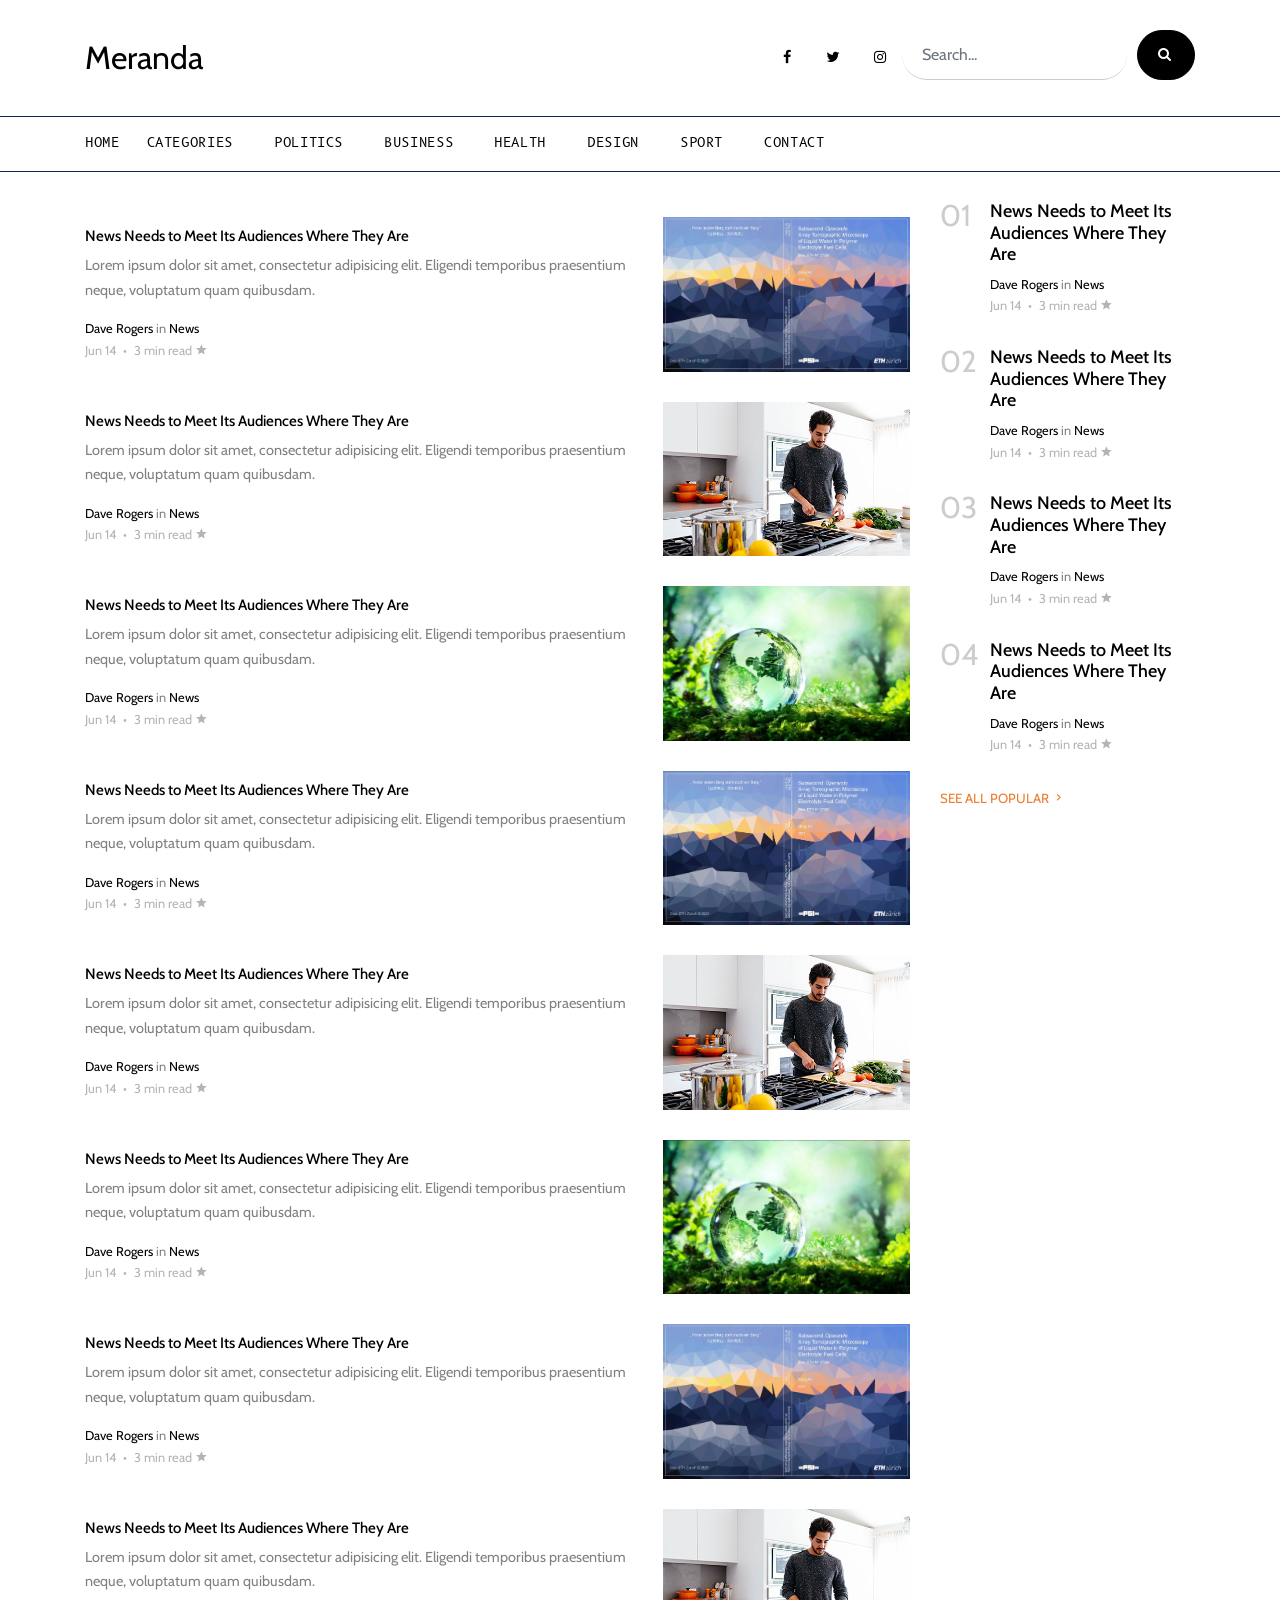
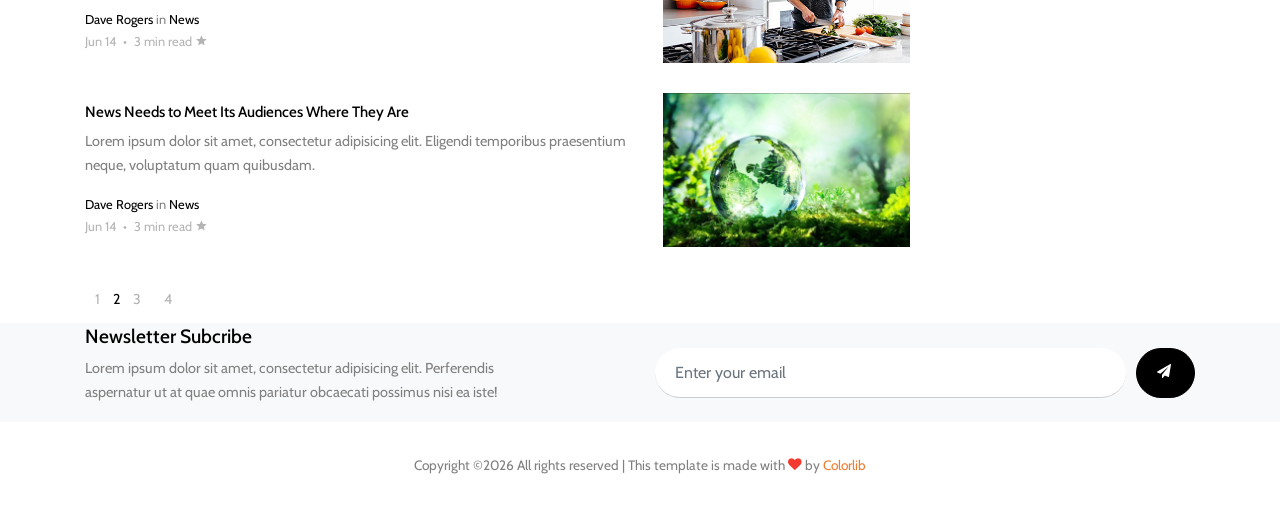
<file: categories.html>
<!DOCTYPE html>
<html lang="en">

<head>
  <title>Meranda &mdash; Website Template by Colorlib</title>
  <meta charset="utf-8">
  <meta name="viewport" content="width=device-width, initial-scale=1, shrink-to-fit=no">


  <link href="https://fonts.googleapis.com/css?family=B612+Mono|Cabin:400,700&display=swap" rel="stylesheet">

  <link rel="stylesheet" href="fonts/icomoon/style.css">

  <link rel="stylesheet" href="css/bootstrap.min.css">
  <link rel="stylesheet" href="css/jquery-ui.css">
  <link rel="stylesheet" href="css/owl.carousel.min.css">
  <link rel="stylesheet" href="css/owl.theme.default.min.css">
  <link rel="stylesheet" href="css/owl.theme.default.min.css">

  <link rel="stylesheet" href="css/jquery.fancybox.min.css">

  <link rel="stylesheet" href="css/bootstrap-datepicker.css">

  <link rel="stylesheet" href="fonts/flaticon/font/flaticon.css">

  <link rel="stylesheet" href="css/aos.css">
  <link href="css/jquery.mb.YTPlayer.min.css" media="all" rel="stylesheet" type="text/css">

  <link rel="stylesheet" href="css/style.css">



</head>

<body data-spy="scroll" data-target=".site-navbar-target" data-offset="300">

  <div class="site-wrap">

    <div class="site-mobile-menu site-navbar-target">
      <div class="site-mobile-menu-header">
        <div class="site-mobile-menu-close mt-3">
          <span class="icon-close2 js-menu-toggle"></span>
        </div>
      </div>
      <div class="site-mobile-menu-body"></div>
    </div>


    
    <div class="header-top">
      <div class="container">
        <div class="row align-items-center">
          <div class="col-12 col-lg-6 d-flex">
            <a href="index.html" class="site-logo">
              Meranda
            </a>

            <a href="#" class="ml-auto d-inline-block d-lg-none site-menu-toggle js-menu-toggle text-black"><span
                class="icon-menu h3"></span></a>

          </div>
          <div class="col-12 col-lg-6 ml-auto d-flex">
            <div class="ml-md-auto top-social d-none d-lg-inline-block">
              <a href="#" class="d-inline-block p-3"><span class="icon-facebook"></span></a>
                <a href="#" class="d-inline-block p-3"><span class="icon-twitter"></span></a>
                <a href="#" class="d-inline-block p-3"><span class="icon-instagram"></span></a>
            </div>
            <form action="#" class="search-form d-inline-block">

              <div class="d-flex">
                <input type="email" class="form-control" placeholder="Search...">
                <button type="submit" class="btn btn-secondary" ><span class="icon-search"></span></button>
              </div>
            </form>

            
          </div>
          <div class="col-6 d-block d-lg-none text-right">
            
          </div>
        </div>
      </div>
      


      
      <div class="site-navbar py-2 js-sticky-header site-navbar-target d-none pl-0 d-lg-block" role="banner">

      <div class="container">
        <div class="d-flex align-items-center">
          
          <div class="mr-auto">
            <nav class="site-navigation position-relative text-right" role="navigation">
              <ul class="site-menu main-menu js-clone-nav mr-auto d-none pl-0 d-lg-block">
                <li class="active">
                  <a href="index.html" class="nav-link text-left">Home</a>
                </li>
                <li>
                  <a href="categories.html" class="nav-link text-left">Categories</a>
                </li>
                <li>
                  <a href="categories.html" class="nav-link text-left">Politics</a>
                </li>
                <li>
                  <a href="categories.html" class="nav-link text-left">Business</a>
                </li>
                <li>
                    <a href="categories.html" class="nav-link text-left">Health</a>
                </li>
                <li><a href="categories.html" class="nav-link text-left">Design</a></li>
                <li>
                  <a href="categories.html" class="nav-link text-left">Sport</a>
                </li>
                <li><a href="contact.html" class="nav-link text-left">Contact</a></li>

              </ul>                                                                                                                                                                                                                                                                                         
            </nav>

          </div>
         
        </div>
      </div>

    </div>
    
    </div>

    

    <div class="site-section">
      <div class="container">
        <div class="row">
          <div class="col-lg-9">
            <div class="section-title">
              <span class="caption d-block small">Categories</span>
              <h2>Politics</h2>
            </div>
            <div class="post-entry-2 d-flex">
              <div class="thumbnail order-md-2" style="background-image: url('images/img_h_4.jpg')"></div>
              <div class="contents order-md-1 pl-0">
                <h2><a href="blog-single.html">News Needs to Meet Its Audiences Where They Are</a></h2>
                <p class="mb-3">Lorem ipsum dolor sit amet, consectetur adipisicing elit. Eligendi temporibus praesentium neque, voluptatum quam quibusdam.</p>
                <div class="post-meta">
                  <span class="d-block"><a href="#">Dave Rogers</a> in <a href="#">News</a></span>
                  <span class="date-read">Jun 14 <span class="mx-1">&bullet;</span> 3 min read <span class="icon-star2"></span></span>
                </div>
              </div>
            </div>

            <div class="post-entry-2 d-flex">
              <div class="thumbnail order-md-2" style="background-image: url('images/img_h_3.jpg')"></div>
              <div class="contents order-md-1 pl-0">
                <h2><a href="blog-single.html">News Needs to Meet Its Audiences Where They Are</a></h2>
                <p class="mb-3">Lorem ipsum dolor sit amet, consectetur adipisicing elit. Eligendi temporibus praesentium neque, voluptatum quam quibusdam.</p>
                <div class="post-meta">
                  <span class="d-block"><a href="#">Dave Rogers</a> in <a href="#">News</a></span>
                  <span class="date-read">Jun 14 <span class="mx-1">&bullet;</span> 3 min read <span class="icon-star2"></span></span>
                </div>
              </div>
            </div>

            <div class="post-entry-2 d-flex">
              <div class="thumbnail order-md-2" style="background-image: url('images/img_h_1.jpg')"></div>
              <div class="contents order-md-1 pl-0">
                
                <h2><a href="blog-single.html">News Needs to Meet Its Audiences Where They Are</a></h2>
                <p class="mb-3">Lorem ipsum dolor sit amet, consectetur adipisicing elit. Eligendi temporibus praesentium neque, voluptatum quam quibusdam.</p>
                <div class="post-meta">
                  <span class="d-block"><a href="#">Dave Rogers</a> in <a href="#">News</a></span>
                  <span class="date-read">Jun 14 <span class="mx-1">&bullet;</span> 3 min read <span class="icon-star2"></span></span>
                </div>
              </div>
            </div>

            <div class="post-entry-2 d-flex">
              <div class="thumbnail order-md-2" style="background-image: url('images/img_h_4.jpg')"></div>
              <div class="contents order-md-1 pl-0">
                <h2><a href="blog-single.html">News Needs to Meet Its Audiences Where They Are</a></h2>
                <p class="mb-3">Lorem ipsum dolor sit amet, consectetur adipisicing elit. Eligendi temporibus praesentium neque, voluptatum quam quibusdam.</p>
                <div class="post-meta">
                  <span class="d-block"><a href="#">Dave Rogers</a> in <a href="#">News</a></span>
                  <span class="date-read">Jun 14 <span class="mx-1">&bullet;</span> 3 min read <span class="icon-star2"></span></span>
                </div>
              </div>
            </div>

            <div class="post-entry-2 d-flex">
              <div class="thumbnail order-md-2" style="background-image: url('images/img_h_3.jpg')"></div>
              <div class="contents order-md-1 pl-0">
                <h2><a href="blog-single.html">News Needs to Meet Its Audiences Where They Are</a></h2>
                <p class="mb-3">Lorem ipsum dolor sit amet, consectetur adipisicing elit. Eligendi temporibus praesentium neque, voluptatum quam quibusdam.</p>
                <div class="post-meta">
                  <span class="d-block"><a href="#">Dave Rogers</a> in <a href="#">News</a></span>
                  <span class="date-read">Jun 14 <span class="mx-1">&bullet;</span> 3 min read <span class="icon-star2"></span></span>
                </div>
              </div>
            </div>

            <div class="post-entry-2 d-flex">
              <div class="thumbnail order-md-2" style="background-image: url('images/img_h_1.jpg')"></div>
              <div class="contents order-md-1 pl-0">
                
                <h2><a href="blog-single.html">News Needs to Meet Its Audiences Where They Are</a></h2>
                <p class="mb-3">Lorem ipsum dolor sit amet, consectetur adipisicing elit. Eligendi temporibus praesentium neque, voluptatum quam quibusdam.</p>
                <div class="post-meta">
                  <span class="d-block"><a href="#">Dave Rogers</a> in <a href="#">News</a></span>
                  <span class="date-read">Jun 14 <span class="mx-1">&bullet;</span> 3 min read <span class="icon-star2"></span></span>
                </div>
              </div>
            </div>

            <div class="post-entry-2 d-flex">
              <div class="thumbnail order-md-2" style="background-image: url('images/img_h_4.jpg')"></div>
              <div class="contents order-md-1 pl-0">
                <h2><a href="blog-single.html">News Needs to Meet Its Audiences Where They Are</a></h2>
                <p class="mb-3">Lorem ipsum dolor sit amet, consectetur adipisicing elit. Eligendi temporibus praesentium neque, voluptatum quam quibusdam.</p>
                <div class="post-meta">
                  <span class="d-block"><a href="#">Dave Rogers</a> in <a href="#">News</a></span>
                  <span class="date-read">Jun 14 <span class="mx-1">&bullet;</span> 3 min read <span class="icon-star2"></span></span>
                </div>
              </div>
            </div>

            <div class="post-entry-2 d-flex">
              <div class="thumbnail order-md-2" style="background-image: url('images/img_h_3.jpg')"></div>
              <div class="contents order-md-1 pl-0">
                <h2><a href="blog-single.html">News Needs to Meet Its Audiences Where They Are</a></h2>
                <p class="mb-3">Lorem ipsum dolor sit amet, consectetur adipisicing elit. Eligendi temporibus praesentium neque, voluptatum quam quibusdam.</p>
                <div class="post-meta">
                  <span class="d-block"><a href="#">Dave Rogers</a> in <a href="#">News</a></span>
                  <span class="date-read">Jun 14 <span class="mx-1">&bullet;</span> 3 min read <span class="icon-star2"></span></span>
                </div>
              </div>
            </div>

            <div class="post-entry-2 d-flex">
              <div class="thumbnail order-md-2" style="background-image: url('images/img_h_1.jpg')"></div>
              <div class="contents order-md-1 pl-0">
                
                <h2><a href="blog-single.html">News Needs to Meet Its Audiences Where They Are</a></h2>
                <p class="mb-3">Lorem ipsum dolor sit amet, consectetur adipisicing elit. Eligendi temporibus praesentium neque, voluptatum quam quibusdam.</p>
                <div class="post-meta">
                  <span class="d-block"><a href="#">Dave Rogers</a> in <a href="#">News</a></span>
                  <span class="date-read">Jun 14 <span class="mx-1">&bullet;</span> 3 min read <span class="icon-star2"></span></span>
                </div>
              </div>
            </div>
          </div>
          <div class="col-lg-3">
            <div class="section-title">
              <h2>Popular Posts</h2>
            </div>

            <div class="trend-entry d-flex">
              <div class="number align-self-start">01</div>
              <div class="trend-contents">
                <h2><a href="blog-single.html">News Needs to Meet Its Audiences Where They Are</a></h2>
                <div class="post-meta">
                  <span class="d-block"><a href="#">Dave Rogers</a> in <a href="#">News</a></span>
                  <span class="date-read">Jun 14 <span class="mx-1">&bullet;</span> 3 min read <span class="icon-star2"></span></span>
                </div>
              </div>
            </div>

            <div class="trend-entry d-flex">
              <div class="number align-self-start">02</div>
              <div class="trend-contents">
                <h2><a href="blog-single.html">News Needs to Meet Its Audiences Where They Are</a></h2>
                <div class="post-meta">
                  <span class="d-block"><a href="#">Dave Rogers</a> in <a href="#">News</a></span>
                  <span class="date-read">Jun 14 <span class="mx-1">&bullet;</span> 3 min read <span class="icon-star2"></span></span>
                </div>
              </div>
            </div>

            <div class="trend-entry d-flex">
              <div class="number align-self-start">03</div>
              <div class="trend-contents">
                <h2><a href="blog-single.html">News Needs to Meet Its Audiences Where They Are</a></h2>
                <div class="post-meta">
                  <span class="d-block"><a href="#">Dave Rogers</a> in <a href="#">News</a></span>
                  <span class="date-read">Jun 14 <span class="mx-1">&bullet;</span> 3 min read <span class="icon-star2"></span></span>
                </div>
              </div>
            </div>

            <div class="trend-entry d-flex pl-0">
              <div class="number align-self-start">04</div>
              <div class="trend-contents">
                <h2><a href="blog-single.html">News Needs to Meet Its Audiences Where They Are</a></h2>
                <div class="post-meta">
                  <span class="d-block"><a href="#">Dave Rogers</a> in <a href="#">News</a></span>
                  <span class="date-read">Jun 14 <span class="mx-1">&bullet;</span> 3 min read <span class="icon-star2"></span></span>
                </div>
              </div>
            </div>
            
            <p>
              <a href="#" class="more">See All Popular <span class="icon-keyboard_arrow_right"></span></a>
            </p>
          </div>
        </div>

        <div class="row">
          <div class="col-lg-6">
            <ul class="custom-pagination list-unstyled">
              <li><a href="#">1</a></li>
              <li class="active">2</li>
              <li><a href="#">3</a></li>
              <li><a href="#">4</a></li>
            </ul>
          </div>
        </div>
      </div>
    </div>

    <div class="site-section subscribe bg-light">
      <div class="container">
        <form action="#" class="row align-items-center">
          <div class="col-md-5 mr-auto">
            <h2>Newsletter Subcribe</h2>
            <p>Lorem ipsum dolor sit amet, consectetur adipisicing elit. Perferendis aspernatur ut at quae omnis pariatur obcaecati possimus nisi ea iste!</p>
          </div>
          <div class="col-md-6 ml-auto">
            <div class="d-flex">
              <input type="email" class="form-control" placeholder="Enter your email">
              <button type="submit" class="btn btn-secondary" ><span class="icon-paper-plane"></span></button>
            </div>
          </div>
        </form>
      </div>
    </div>


    
    <div class="footer">
      <div class="container">
        

        <div class="row">
          <div class="col-12">
            <div class="copyright">
                <p>
                    <!-- Link back to Colorlib can't be removed. Template is licensed under CC BY 3.0. -->
                    Copyright &copy;<script>document.write(new Date().getFullYear());</script> All rights reserved | This template is made with <i class="icon-heart text-danger" aria-hidden="true"></i> by <a href="https://colorlib.com" target="_blank" >Colorlib</a>
                    <!-- Link back to Colorlib can't be removed. Template is licensed under CC BY 3.0. -->
                    </p>
            </div>
          </div>
        </div>
      </div>
    </div>
    

  </div>
  <!-- .site-wrap -->


  <!-- loader -->
  <div id="loader" class="show fullscreen"><svg class="circular" width="48px" height="48px"><circle class="path-bg" cx="24" cy="24" r="22" fill="none" stroke-width="4" stroke="#eeeeee"/><circle class="path" cx="24" cy="24" r="22" fill="none" stroke-width="4" stroke-miterlimit="10" stroke="#ff5e15"/></svg></div>

  <script src="js/jquery-3.3.1.min.js"></script>
  <script src="js/jquery-migrate-3.0.1.min.js"></script>
  <script src="js/jquery-ui.js"></script>
  <script src="js/popper.min.js"></script>
  <script src="js/bootstrap.min.js"></script>
  <script src="js/owl.carousel.min.js"></script>
  <script src="js/jquery.stellar.min.js"></script>
  <script src="js/jquery.countdown.min.js"></script>
  <script src="js/bootstrap-datepicker.min.js"></script>
  <script src="js/jquery.easing.1.3.js"></script>
  <script src="js/aos.js"></script>
  <script src="js/jquery.fancybox.min.js"></script>
  <script src="js/jquery.sticky.js"></script>
  <script src="js/jquery.mb.YTPlayer.min.js"></script>




  <script src="js/main.js"></script>

</body>

</html>
</file>
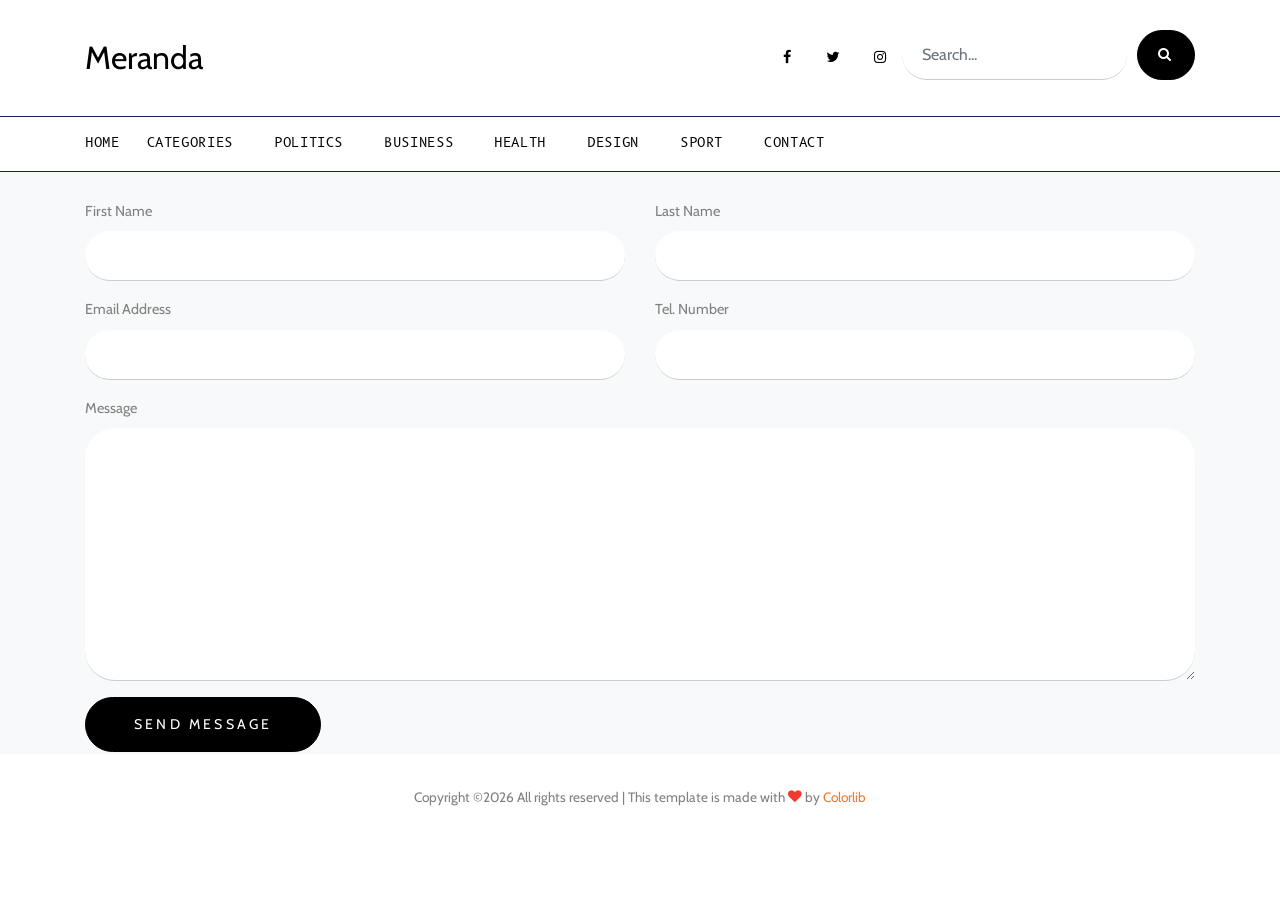
<file: contact.html>
<!DOCTYPE html>
<html lang="en">

<head>
  <title>Meranda &mdash; Website Template by Colorlib</title>
  <meta charset="utf-8">
  <meta name="viewport" content="width=device-width, initial-scale=1, shrink-to-fit=no">


  <link href="https://fonts.googleapis.com/css?family=B612+Mono|Cabin:400,700&display=swap" rel="stylesheet">

  <link rel="stylesheet" href="fonts/icomoon/style.css">

  <link rel="stylesheet" href="css/bootstrap.min.css">
  <link rel="stylesheet" href="css/jquery-ui.css">
  <link rel="stylesheet" href="css/owl.carousel.min.css">
  <link rel="stylesheet" href="css/owl.theme.default.min.css">
  <link rel="stylesheet" href="css/owl.theme.default.min.css">

  <link rel="stylesheet" href="css/jquery.fancybox.min.css">

  <link rel="stylesheet" href="css/bootstrap-datepicker.css">

  <link rel="stylesheet" href="fonts/flaticon/font/flaticon.css">

  <link rel="stylesheet" href="css/aos.css">
  <link href="css/jquery.mb.YTPlayer.min.css" media="all" rel="stylesheet" type="text/css">

  <link rel="stylesheet" href="css/style.css">



</head>

<body data-spy="scroll" data-target=".site-navbar-target" data-offset="300">

  <div class="site-wrap">

    <div class="site-mobile-menu site-navbar-target">
      <div class="site-mobile-menu-header">
        <div class="site-mobile-menu-close mt-3">
          <span class="icon-close2 js-menu-toggle"></span>
        </div>
      </div>
      <div class="site-mobile-menu-body"></div>
    </div>


    
    <div class="header-top">
      <div class="container">
        <div class="row align-items-center">
          <div class="col-12 col-lg-6 d-flex">
            <a href="index.html" class="site-logo">
              Meranda
            </a>

            <a href="#" class="ml-auto d-inline-block d-lg-none site-menu-toggle js-menu-toggle text-black"><span
                class="icon-menu h3"></span></a>

          </div>
          <div class="col-12 col-lg-6 ml-auto d-flex">
            <div class="ml-md-auto top-social d-none d-lg-inline-block">
              <a href="#" class="d-inline-block p-3"><span class="icon-facebook"></span></a>
                <a href="#" class="d-inline-block p-3"><span class="icon-twitter"></span></a>
                <a href="#" class="d-inline-block p-3"><span class="icon-instagram"></span></a>
            </div>
            <form action="#" class="search-form d-inline-block">

              <div class="d-flex">
                <input type="email" class="form-control" placeholder="Search...">
                <button type="submit" class="btn btn-secondary" ><span class="icon-search"></span></button>
              </div>
            </form>

            
          </div>
          <div class="col-6 d-block d-lg-none text-right">
            
          </div>
        </div>
      </div>
      


      
      <div class="site-navbar py-2 js-sticky-header site-navbar-target d-none pl-0 d-lg-block" role="banner">

      <div class="container">
        <div class="d-flex align-items-center">
          
          <div class="mr-auto">
            <nav class="site-navigation position-relative text-right" role="navigation">
              <ul class="site-menu main-menu js-clone-nav mr-auto d-none pl-0 d-lg-block">
                <li class="active">
                  <a href="index.html" class="nav-link text-left">Home</a>
                </li>
                <li>
                  <a href="categories.html" class="nav-link text-left">Categories</a>
                </li>
                <li>
                  <a href="categories.html" class="nav-link text-left">Politics</a>
                </li>
                <li>
                  <a href="categories.html" class="nav-link text-left">Business</a>
                </li>
                <li>
                    <a href="categories.html" class="nav-link text-left">Health</a>
                </li>
                <li><a href="categories.html" class="nav-link text-left">Design</a></li>
                <li>
                  <a href="categories.html" class="nav-link text-left">Sport</a>
                </li>
                <li><a href="contact.html" class="nav-link text-left">Contact</a></li>

              </ul>                                                                                                                                                                                                                                                                                         
            </nav>

          </div>
         
        </div>
      </div>

    </div>
    
    </div>

    

    <div class="site-section bg-light">
      <div class="container">
        <div class="row">

          <div class="col-lg-12">
            <div class="section-title mb-5">
              <h2>Contact Us</h2>
            </div>
            <form method="post">
              
                  <div class="row">
                      <div class="col-md-6 form-group">
                          <label for="fname">First Name</label>
                          <input type="text" id="fname" class="form-control form-control-lg">
                      </div>
                      <div class="col-md-6 form-group">
                          <label for="lname">Last Name</label>
                          <input type="text" id="lname" class="form-control form-control-lg">
                      </div>
                  </div>
                  <div class="row">
                      <div class="col-md-6 form-group">
                          <label for="eaddress">Email Address</label>
                          <input type="text" id="eaddress" class="form-control form-control-lg">
                      </div>
                      <div class="col-md-6 form-group">
                          <label for="tel">Tel. Number</label>
                          <input type="text" id="tel" class="form-control form-control-lg">
                      </div>
                  </div>
                  <div class="row">
                      <div class="col-md-12 form-group">
                          <label for="message">Message</label>
                          <textarea name="" id="message" cols="30" rows="10" class="form-control"></textarea>
                      </div>
                  </div>

                  <div class="row">
                      <div class="col-12">
                          <input type="submit" value="Send Message" class="btn btn-primary py-3 px-5">
                      </div>
                  </div>
              
            </form>
          </div>
          
        </div>

        
      </div>
    </div>

    
    
    <div class="footer">
      <div class="container">
        

        <div class="row">
          <div class="col-12">
            <div class="copyright">
                <p>
                    <!-- Link back to Colorlib can't be removed. Template is licensed under CC BY 3.0. -->
                    Copyright &copy;<script>document.write(new Date().getFullYear());</script> All rights reserved | This template is made with <i class="icon-heart text-danger" aria-hidden="true"></i> by <a href="https://colorlib.com" target="_blank" >Colorlib</a>
                    <!-- Link back to Colorlib can't be removed. Template is licensed under CC BY 3.0. -->
                    </p>
            </div>
          </div>
        </div>
      </div>
    </div>
    

  </div>
  <!-- .site-wrap -->


  <!-- loader -->
  <div id="loader" class="show fullscreen"><svg class="circular" width="48px" height="48px"><circle class="path-bg" cx="24" cy="24" r="22" fill="none" stroke-width="4" stroke="#eeeeee"/><circle class="path" cx="24" cy="24" r="22" fill="none" stroke-width="4" stroke-miterlimit="10" stroke="#ff5e15"/></svg></div>

  <script src="js/jquery-3.3.1.min.js"></script>
  <script src="js/jquery-migrate-3.0.1.min.js"></script>
  <script src="js/jquery-ui.js"></script>
  <script src="js/popper.min.js"></script>
  <script src="js/bootstrap.min.js"></script>
  <script src="js/owl.carousel.min.js"></script>
  <script src="js/jquery.stellar.min.js"></script>
  <script src="js/jquery.countdown.min.js"></script>
  <script src="js/bootstrap-datepicker.min.js"></script>
  <script src="js/jquery.easing.1.3.js"></script>
  <script src="js/aos.js"></script>
  <script src="js/jquery.fancybox.min.js"></script>
  <script src="js/jquery.sticky.js"></script>
  <script src="js/jquery.mb.YTPlayer.min.js"></script>




  <script src="js/main.js"></script>

</body>

</html>
</file>
<file: fonts/icomoon/style.css>
@font-face {
  font-family: 'icomoon';
  src:  url('fonts/icomoon.eot?10si43');
  src:  url('fonts/icomoon.eot?10si43#iefix') format('embedded-opentype'),
    url('fonts/icomoon.ttf?10si43') format('truetype'),
    url('fonts/icomoon.woff?10si43') format('woff'),
    url('fonts/icomoon.svg?10si43#icomoon') format('svg');
  font-weight: normal;
  font-style: normal;
}

[class^="icon-"], [class*=" icon-"] {
  /* use !important to prevent issues with browser extensions that change fonts */
  font-family: 'icomoon' !important;
  speak: none;
  font-style: normal;
  font-weight: normal;
  font-variant: normal;
  text-transform: none;
  line-height: 1;

  /* Better Font Rendering =========== */
  -webkit-font-smoothing: antialiased;
  -moz-osx-font-smoothing: grayscale;
}

.icon-asterisk:before {
  content: "\f069";
}
.icon-plus:before {
  content: "\f067";
}
.icon-question:before {
  content: "\f128";
}
.icon-minus:before {
  content: "\f068";
}
.icon-glass:before {
  content: "\f000";
}
.icon-music:before {
  content: "\f001";
}
.icon-search:before {
  content: "\f002";
}
.icon-envelope-o:before {
  content: "\f003";
}
.icon-heart:before {
  content: "\f004";
}
.icon-star:before {
  content: "\f005";
}
.icon-star-o:before {
  content: "\f006";
}
.icon-user:before {
  content: "\f007";
}
.icon-film:before {
  content: "\f008";
}
.icon-th-large:before {
  content: "\f009";
}
.icon-th:before {
  content: "\f00a";
}
.icon-th-list:before {
  content: "\f00b";
}
.icon-check:before {
  content: "\f00c";
}
.icon-close:before {
  content: "\f00d";
}
.icon-remove:before {
  content: "\f00d";
}
.icon-times:before {
  content: "\f00d";
}
.icon-search-plus:before {
  content: "\f00e";
}
.icon-search-minus:before {
  content: "\f010";
}
.icon-power-off:before {
  content: "\f011";
}
.icon-signal:before {
  content: "\f012";
}
.icon-cog:before {
  content: "\f013";
}
.icon-gear:before {
  content: "\f013";
}
.icon-trash-o:before {
  content: "\f014";
}
.icon-home:before {
  content: "\f015";
}
.icon-file-o:before {
  content: "\f016";
}
.icon-clock-o:before {
  content: "\f017";
}
.icon-road:before {
  content: "\f018";
}
.icon-download:before {
  content: "\f019";
}
.icon-arrow-circle-o-down:before {
  content: "\f01a";
}
.icon-arrow-circle-o-up:before {
  content: "\f01b";
}
.icon-inbox:before {
  content: "\f01c";
}
.icon-play-circle-o:before {
  content: "\f01d";
}
.icon-repeat:before {
  content: "\f01e";
}
.icon-rotate-right:before {
  content: "\f01e";
}
.icon-refresh:before {
  content: "\f021";
}
.icon-list-alt:before {
  content: "\f022";
}
.icon-lock:before {
  content: "\f023";
}
.icon-flag:before {
  content: "\f024";
}
.icon-headphones:before {
  content: "\f025";
}
.icon-volume-off:before {
  content: "\f026";
}
.icon-volume-down:before {
  content: "\f027";
}
.icon-volume-up:before {
  content: "\f028";
}
.icon-qrcode:before {
  content: "\f029";
}
.icon-barcode:before {
  content: "\f02a";
}
.icon-tag:before {
  content: "\f02b";
}
.icon-tags:before {
  content: "\f02c";
}
.icon-book:before {
  content: "\f02d";
}
.icon-bookmark:before {
  content: "\f02e";
}
.icon-print:before {
  content: "\f02f";
}
.icon-camera:before {
  content: "\f030";
}
.icon-font:before {
  content: "\f031";
}
.icon-bold:before {
  content: "\f032";
}
.icon-italic:before {
  content: "\f033";
}
.icon-text-height:before {
  content: "\f034";
}
.icon-text-width:before {
  content: "\f035";
}
.icon-align-left:before {
  content: "\f036";
}
.icon-align-center:before {
  content: "\f037";
}
.icon-align-right:before {
  content: "\f038";
}
.icon-align-justify:before {
  content: "\f039";
}
.icon-list:before {
  content: "\f03a";
}
.icon-dedent:before {
  content: "\f03b";
}
.icon-outdent:before {
  content: "\f03b";
}
.icon-indent:before {
  content: "\f03c";
}
.icon-video-camera:before {
  content: "\f03d";
}
.icon-image:before {
  content: "\f03e";
}
.icon-photo:before {
  content: "\f03e";
}
.icon-picture-o:before {
  content: "\f03e";
}
.icon-pencil:before {
  content: "\f040";
}
.icon-map-marker:before {
  content: "\f041";
}
.icon-adjust:before {
  content: "\f042";
}
.icon-tint:before {
  content: "\f043";
}
.icon-edit:before {
  content: "\f044";
}
.icon-pencil-square-o:before {
  content: "\f044";
}
.icon-share-square-o:before {
  content: "\f045";
}
.icon-check-square-o:before {
  content: "\f046";
}
.icon-arrows:before {
  content: "\f047";
}
.icon-step-backward:before {
  content: "\f048";
}
.icon-fast-backward:before {
  content: "\f049";
}
.icon-backward:before {
  content: "\f04a";
}
.icon-play:before {
  content: "\f04b";
}
.icon-pause:before {
  content: "\f04c";
}
.icon-stop:before {
  content: "\f04d";
}
.icon-forward:before {
  content: "\f04e";
}
.icon-fast-forward:before {
  content: "\f050";
}
.icon-step-forward:before {
  content: "\f051";
}
.icon-eject:before {
  content: "\f052";
}
.icon-chevron-left:before {
  content: "\f053";
}
.icon-chevron-right:before {
  content: "\f054";
}
.icon-plus-circle:before {
  content: "\f055";
}
.icon-minus-circle:before {
  content: "\f056";
}
.icon-times-circle:before {
  content: "\f057";
}
.icon-check-circle:before {
  content: "\f058";
}
.icon-question-circle:before {
  content: "\f059";
}
.icon-info-circle:before {
  content: "\f05a";
}
.icon-crosshairs:before {
  content: "\f05b";
}
.icon-times-circle-o:before {
  content: "\f05c";
}
.icon-check-circle-o:before {
  content: "\f05d";
}
.icon-ban:before {
  content: "\f05e";
}
.icon-arrow-left:before {
  content: "\f060";
}
.icon-arrow-right:before {
  content: "\f061";
}
.icon-arrow-up:before {
  content: "\f062";
}
.icon-arrow-down:before {
  content: "\f063";
}
.icon-mail-forward:before {
  content: "\f064";
}
.icon-share:before {
  content: "\f064";
}
.icon-expand:before {
  content: "\f065";
}
.icon-compress:before {
  content: "\f066";
}
.icon-exclamation-circle:before {
  content: "\f06a";
}
.icon-gift:before {
  content: "\f06b";
}
.icon-leaf:before {
  content: "\f06c";
}
.icon-fire:before {
  content: "\f06d";
}
.icon-eye:before {
  content: "\f06e";
}
.icon-eye-slash:before {
  content: "\f070";
}
.icon-exclamation-triangle:before {
  content: "\f071";
}
.icon-warning:before {
  content: "\f071";
}
.icon-plane:before {
  content: "\f072";
}
.icon-calendar:before {
  content: "\f073";
}
.icon-random:before {
  content: "\f074";
}
.icon-comment:before {
  content: "\f075";
}
.icon-magnet:before {
  content: "\f076";
}
.icon-chevron-up:before {
  content: "\f077";
}
.icon-chevron-down:before {
  content: "\f078";
}
.icon-retweet:before {
  content: "\f079";
}
.icon-shopping-cart:before {
  content: "\f07a";
}
.icon-folder:before {
  content: "\f07b";
}
.icon-folder-open:before {
  content: "\f07c";
}
.icon-arrows-v:before {
  content: "\f07d";
}
.icon-arrows-h:before {
  content: "\f07e";
}
.icon-bar-chart:before {
  content: "\f080";
}
.icon-bar-chart-o:before {
  content: "\f080";
}
.icon-twitter-square:before {
  content: "\f081";
}
.icon-facebook-square:before {
  content: "\f082";
}
.icon-camera-retro:before {
  content: "\f083";
}
.icon-key:before {
  content: "\f084";
}
.icon-cogs:before {
  content: "\f085";
}
.icon-gears:before {
  content: "\f085";
}
.icon-comments:before {
  content: "\f086";
}
.icon-thumbs-o-up:before {
  content: "\f087";
}
.icon-thumbs-o-down:before {
  content: "\f088";
}
.icon-star-half:before {
  content: "\f089";
}
.icon-heart-o:before {
  content: "\f08a";
}
.icon-sign-out:before {
  content: "\f08b";
}
.icon-linkedin-square:before {
  content: "\f08c";
}
.icon-thumb-tack:before {
  content: "\f08d";
}
.icon-external-link:before {
  content: "\f08e";
}
.icon-sign-in:before {
  content: "\f090";
}
.icon-trophy:before {
  content: "\f091";
}
.icon-github-square:before {
  content: "\f092";
}
.icon-upload:before {
  content: "\f093";
}
.icon-lemon-o:before {
  content: "\f094";
}
.icon-phone:before {
  content: "\f095";
}
.icon-square-o:before {
  content: "\f096";
}
.icon-bookmark-o:before {
  content: "\f097";
}
.icon-phone-square:before {
  content: "\f098";
}
.icon-twitter:before {
  content: "\f099";
}
.icon-facebook:before {
  content: "\f09a";
}
.icon-facebook-f:before {
  content: "\f09a";
}
.icon-github:before {
  content: "\f09b";
}
.icon-unlock:before {
  content: "\f09c";
}
.icon-credit-card:before {
  content: "\f09d";
}
.icon-feed:before {
  content: "\f09e";
}
.icon-rss:before {
  content: "\f09e";
}
.icon-hdd-o:before {
  content: "\f0a0";
}
.icon-bullhorn:before {
  content: "\f0a1";
}
.icon-bell-o:before {
  content: "\f0a2";
}
.icon-certificate:before {
  content: "\f0a3";
}
.icon-hand-o-right:before {
  content: "\f0a4";
}
.icon-hand-o-left:before {
  content: "\f0a5";
}
.icon-hand-o-up:before {
  content: "\f0a6";
}
.icon-hand-o-down:before {
  content: "\f0a7";
}
.icon-arrow-circle-left:before {
  content: "\f0a8";
}
.icon-arrow-circle-right:before {
  content: "\f0a9";
}
.icon-arrow-circle-up:before {
  content: "\f0aa";
}
.icon-arrow-circle-down:before {
  content: "\f0ab";
}
.icon-globe:before {
  content: "\f0ac";
}
.icon-wrench:before {
  content: "\f0ad";
}
.icon-tasks:before {
  content: "\f0ae";
}
.icon-filter:before {
  content: "\f0b0";
}
.icon-briefcase:before {
  content: "\f0b1";
}
.icon-arrows-alt:before {
  content: "\f0b2";
}
.icon-group:before {
  content: "\f0c0";
}
.icon-users:before {
  content: "\f0c0";
}
.icon-chain:before {
  content: "\f0c1";
}
.icon-link:before {
  content: "\f0c1";
}
.icon-cloud:before {
  content: "\f0c2";
}
.icon-flask:before {
  content: "\f0c3";
}
.icon-cut:before {
  content: "\f0c4";
}
.icon-scissors:before {
  content: "\f0c4";
}
.icon-copy:before {
  content: "\f0c5";
}
.icon-files-o:before {
  content: "\f0c5";
}
.icon-paperclip:before {
  content: "\f0c6";
}
.icon-floppy-o:before {
  content: "\f0c7";
}
.icon-save:before {
  content: "\f0c7";
}
.icon-square:before {
  content: "\f0c8";
}
.icon-bars:before {
  content: "\f0c9";
}
.icon-navicon:before {
  content: "\f0c9";
}
.icon-reorder:before {
  content: "\f0c9";
}
.icon-list-ul:before {
  content: "\f0ca";
}
.icon-list-ol:before {
  content: "\f0cb";
}
.icon-strikethrough:before {
  content: "\f0cc";
}
.icon-underline:before {
  content: "\f0cd";
}
.icon-table:before {
  content: "\f0ce";
}
.icon-magic:before {
  content: "\f0d0";
}
.icon-truck:before {
  content: "\f0d1";
}
.icon-pinterest:before {
  content: "\f0d2";
}
.icon-pinterest-square:before {
  content: "\f0d3";
}
.icon-google-plus-square:before {
  content: "\f0d4";
}
.icon-google-plus:before {
  content: "\f0d5";
}
.icon-money:before {
  content: "\f0d6";
}
.icon-caret-down:before {
  content: "\f0d7";
}
.icon-caret-up:before {
  content: "\f0d8";
}
.icon-caret-left:before {
  content: "\f0d9";
}
.icon-caret-right:before {
  content: "\f0da";
}
.icon-columns:before {
  content: "\f0db";
}
.icon-sort:before {
  content: "\f0dc";
}
.icon-unsorted:before {
  content: "\f0dc";
}
.icon-sort-desc:before {
  content: "\f0dd";
}
.icon-sort-down:before {
  content: "\f0dd";
}
.icon-sort-asc:before {
  content: "\f0de";
}
.icon-sort-up:before {
  content: "\f0de";
}
.icon-envelope:before {
  content: "\f0e0";
}
.icon-linkedin:before {
  content: "\f0e1";
}
.icon-rotate-left:before {
  content: "\f0e2";
}
.icon-undo:before {
  content: "\f0e2";
}
.icon-gavel:before {
  content: "\f0e3";
}
.icon-legal:before {
  content: "\f0e3";
}
.icon-dashboard:before {
  content: "\f0e4";
}
.icon-tachometer:before {
  content: "\f0e4";
}
.icon-comment-o:before {
  content: "\f0e5";
}
.icon-comments-o:before {
  content: "\f0e6";
}
.icon-bolt:before {
  content: "\f0e7";
}
.icon-flash:before {
  content: "\f0e7";
}
.icon-sitemap:before {
  content: "\f0e8";
}
.icon-umbrella:before {
  content: "\f0e9";
}
.icon-clipboard:before {
  content: "\f0ea";
}
.icon-paste:before {
  content: "\f0ea";
}
.icon-lightbulb-o:before {
  content: "\f0eb";
}
.icon-exchange:before {
  content: "\f0ec";
}
.icon-cloud-download:before {
  content: "\f0ed";
}
.icon-cloud-upload:before {
  content: "\f0ee";
}
.icon-user-md:before {
  content: "\f0f0";
}
.icon-stethoscope:before {
  content: "\f0f1";
}
.icon-suitcase:before {
  content: "\f0f2";
}
.icon-bell:before {
  content: "\f0f3";
}
.icon-coffee:before {
  content: "\f0f4";
}
.icon-cutlery:before {
  content: "\f0f5";
}
.icon-file-text-o:before {
  content: "\f0f6";
}
.icon-building-o:before {
  content: "\f0f7";
}
.icon-hospital-o:before {
  content: "\f0f8";
}
.icon-ambulance:before {
  content: "\f0f9";
}
.icon-medkit:before {
  content: "\f0fa";
}
.icon-fighter-jet:before {
  content: "\f0fb";
}
.icon-beer:before {
  content: "\f0fc";
}
.icon-h-square:before {
  content: "\f0fd";
}
.icon-plus-square:before {
  content: "\f0fe";
}
.icon-angle-double-left:before {
  content: "\f100";
}
.icon-angle-double-right:before {
  content: "\f101";
}
.icon-angle-double-up:before {
  content: "\f102";
}
.icon-angle-double-down:before {
  content: "\f103";
}
.icon-angle-left:before {
  content: "\f104";
}
.icon-angle-right:before {
  content: "\f105";
}
.icon-angle-up:before {
  content: "\f106";
}
.icon-angle-down:before {
  content: "\f107";
}
.icon-desktop:before {
  content: "\f108";
}
.icon-laptop:before {
  content: "\f109";
}
.icon-tablet:before {
  content: "\f10a";
}
.icon-mobile:before {
  content: "\f10b";
}
.icon-mobile-phone:before {
  content: "\f10b";
}
.icon-circle-o:before {
  content: "\f10c";
}
.icon-quote-left:before {
  content: "\f10d";
}
.icon-quote-right:before {
  content: "\f10e";
}
.icon-spinner:before {
  content: "\f110";
}
.icon-circle:before {
  content: "\f111";
}
.icon-mail-reply:before {
  content: "\f112";
}
.icon-reply:before {
  content: "\f112";
}
.icon-github-alt:before {
  content: "\f113";
}
.icon-folder-o:before {
  content: "\f114";
}
.icon-folder-open-o:before {
  content: "\f115";
}
.icon-smile-o:before {
  content: "\f118";
}
.icon-frown-o:before {
  content: "\f119";
}
.icon-meh-o:before {
  content: "\f11a";
}
.icon-gamepad:before {
  content: "\f11b";
}
.icon-keyboard-o:before {
  content: "\f11c";
}
.icon-flag-o:before {
  content: "\f11d";
}
.icon-flag-checkered:before {
  content: "\f11e";
}
.icon-terminal:before {
  content: "\f120";
}
.icon-code:before {
  content: "\f121";
}
.icon-mail-reply-all:before {
  content: "\f122";
}
.icon-reply-all:before {
  content: "\f122";
}
.icon-star-half-empty:before {
  content: "\f123";
}
.icon-star-half-full:before {
  content: "\f123";
}
.icon-star-half-o:before {
  content: "\f123";
}
.icon-location-arrow:before {
  content: "\f124";
}
.icon-crop:before {
  content: "\f125";
}
.icon-code-fork:before {
  content: "\f126";
}
.icon-chain-broken:before {
  content: "\f127";
}
.icon-unlink:before {
  content: "\f127";
}
.icon-info:before {
  content: "\f129";
}
.icon-exclamation:before {
  content: "\f12a";
}
.icon-superscript:before {
  content: "\f12b";
}
.icon-subscript:before {
  content: "\f12c";
}
.icon-eraser:before {
  content: "\f12d";
}
.icon-puzzle-piece:before {
  content: "\f12e";
}
.icon-microphone:before {
  content: "\f130";
}
.icon-microphone-slash:before {
  content: "\f131";
}
.icon-shield:before {
  content: "\f132";
}
.icon-calendar-o:before {
  content: "\f133";
}
.icon-fire-extinguisher:before {
  content: "\f134";
}
.icon-rocket:before {
  content: "\f135";
}
.icon-maxcdn:before {
  content: "\f136";
}
.icon-chevron-circle-left:before {
  content: "\f137";
}
.icon-chevron-circle-right:before {
  content: "\f138";
}
.icon-chevron-circle-up:before {
  content: "\f139";
}
.icon-chevron-circle-down:before {
  content: "\f13a";
}
.icon-html5:before {
  content: "\f13b";
}
.icon-css3:before {
  content: "\f13c";
}
.icon-anchor:before {
  content: "\f13d";
}
.icon-unlock-alt:before {
  content: "\f13e";
}
.icon-bullseye:before {
  content: "\f140";
}
.icon-ellipsis-h:before {
  content: "\f141";
}
.icon-ellipsis-v:before {
  content: "\f142";
}
.icon-rss-square:before {
  content: "\f143";
}
.icon-play-circle:before {
  content: "\f144";
}
.icon-ticket:before {
  content: "\f145";
}
.icon-minus-square:before {
  content: "\f146";
}
.icon-minus-square-o:before {
  content: "\f147";
}
.icon-level-up:before {
  content: "\f148";
}
.icon-level-down:before {
  content: "\f149";
}
.icon-check-square:before {
  content: "\f14a";
}
.icon-pencil-square:before {
  content: "\f14b";
}
.icon-external-link-square:before {
  content: "\f14c";
}
.icon-share-square:before {
  content: "\f14d";
}
.icon-compass:before {
  content: "\f14e";
}
.icon-caret-square-o-down:before {
  content: "\f150";
}
.icon-toggle-down:before {
  content: "\f150";
}
.icon-caret-square-o-up:before {
  content: "\f151";
}
.icon-toggle-up:before {
  content: "\f151";
}
.icon-caret-square-o-right:before {
  content: "\f152";
}
.icon-toggle-right:before {
  content: "\f152";
}
.icon-eur:before {
  content: "\f153";
}
.icon-euro:before {
  content: "\f153";
}
.icon-gbp:before {
  content: "\f154";
}
.icon-dollar:before {
  content: "\f155";
}
.icon-usd:before {
  content: "\f155";
}
.icon-inr:before {
  content: "\f156";
}
.icon-rupee:before {
  content: "\f156";
}
.icon-cny:before {
  content: "\f157";
}
.icon-jpy:before {
  content: "\f157";
}
.icon-rmb:before {
  content: "\f157";
}
.icon-yen:before {
  content: "\f157";
}
.icon-rouble:before {
  content: "\f158";
}
.icon-rub:before {
  content: "\f158";
}
.icon-ruble:before {
  content: "\f158";
}
.icon-krw:before {
  content: "\f159";
}
.icon-won:before {
  content: "\f159";
}
.icon-bitcoin:before {
  content: "\f15a";
}
.icon-btc:before {
  content: "\f15a";
}
.icon-file:before {
  content: "\f15b";
}
.icon-file-text:before {
  content: "\f15c";
}
.icon-sort-alpha-asc:before {
  content: "\f15d";
}
.icon-sort-alpha-desc:before {
  content: "\f15e";
}
.icon-sort-amount-asc:before {
  content: "\f160";
}
.icon-sort-amount-desc:before {
  content: "\f161";
}
.icon-sort-numeric-asc:before {
  content: "\f162";
}
.icon-sort-numeric-desc:before {
  content: "\f163";
}
.icon-thumbs-up:before {
  content: "\f164";
}
.icon-thumbs-down:before {
  content: "\f165";
}
.icon-youtube-square:before {
  content: "\f166";
}
.icon-youtube:before {
  content: "\f167";
}
.icon-xing:before {
  content: "\f168";
}
.icon-xing-square:before {
  content: "\f169";
}
.icon-youtube-play:before {
  content: "\f16a";
}
.icon-dropbox:before {
  content: "\f16b";
}
.icon-stack-overflow:before {
  content: "\f16c";
}
.icon-instagram:before {
  content: "\f16d";
}
.icon-flickr:before {
  content: "\f16e";
}
.icon-adn:before {
  content: "\f170";
}
.icon-bitbucket:before {
  content: "\f171";
}
.icon-bitbucket-square:before {
  content: "\f172";
}
.icon-tumblr:before {
  content: "\f173";
}
.icon-tumblr-square:before {
  content: "\f174";
}
.icon-long-arrow-down:before {
  content: "\f175";
}
.icon-long-arrow-up:before {
  content: "\f176";
}
.icon-long-arrow-left:before {
  content: "\f177";
}
.icon-long-arrow-right:before {
  content: "\f178";
}
.icon-apple:before {
  content: "\f179";
}
.icon-windows:before {
  content: "\f17a";
}
.icon-android:before {
  content: "\f17b";
}
.icon-linux:before {
  content: "\f17c";
}
.icon-dribbble:before {
  content: "\f17d";
}
.icon-skype:before {
  content: "\f17e";
}
.icon-foursquare:before {
  content: "\f180";
}
.icon-trello:before {
  content: "\f181";
}
.icon-female:before {
  content: "\f182";
}
.icon-male:before {
  content: "\f183";
}
.icon-gittip:before {
  content: "\f184";
}
.icon-gratipay:before {
  content: "\f184";
}
.icon-sun-o:before {
  content: "\f185";
}
.icon-moon-o:before {
  content: "\f186";
}
.icon-archive:before {
  content: "\f187";
}
.icon-bug:before {
  content: "\f188";
}
.icon-vk:before {
  content: "\f189";
}
.icon-weibo:before {
  content: "\f18a";
}
.icon-renren:before {
  content: "\f18b";
}
.icon-pagelines:before {
  content: "\f18c";
}
.icon-stack-exchange:before {
  content: "\f18d";
}
.icon-arrow-circle-o-right:before {
  content: "\f18e";
}
.icon-arrow-circle-o-left:before {
  content: "\f190";
}
.icon-caret-square-o-left:before {
  content: "\f191";
}
.icon-toggle-left:before {
  content: "\f191";
}
.icon-dot-circle-o:before {
  content: "\f192";
}
.icon-wheelchair:before {
  content: "\f193";
}
.icon-vimeo-square:before {
  content: "\f194";
}
.icon-try:before {
  content: "\f195";
}
.icon-turkish-lira:before {
  content: "\f195";
}
.icon-plus-square-o:before {
  content: "\f196";
}
.icon-space-shuttle:before {
  content: "\f197";
}
.icon-slack:before {
  content: "\f198";
}
.icon-envelope-square:before {
  content: "\f199";
}
.icon-wordpress:before {
  content: "\f19a";
}
.icon-openid:before {
  content: "\f19b";
}
.icon-bank:before {
  content: "\f19c";
}
.icon-institution:before {
  content: "\f19c";
}
.icon-university:before {
  content: "\f19c";
}
.icon-graduation-cap:before {
  content: "\f19d";
}
.icon-mortar-board:before {
  content: "\f19d";
}
.icon-yahoo:before {
  content: "\f19e";
}
.icon-google:before {
  content: "\f1a0";
}
.icon-reddit:before {
  content: "\f1a1";
}
.icon-reddit-square:before {
  content: "\f1a2";
}
.icon-stumbleupon-circle:before {
  content: "\f1a3";
}
.icon-stumbleupon:before {
  content: "\f1a4";
}
.icon-delicious:before {
  content: "\f1a5";
}
.icon-digg:before {
  content: "\f1a6";
}
.icon-pied-piper-pp:before {
  content: "\f1a7";
}
.icon-pied-piper-alt:before {
  content: "\f1a8";
}
.icon-drupal:before {
  content: "\f1a9";
}
.icon-joomla:before {
  content: "\f1aa";
}
.icon-language:before {
  content: "\f1ab";
}
.icon-fax:before {
  content: "\f1ac";
}
.icon-building:before {
  content: "\f1ad";
}
.icon-child:before {
  content: "\f1ae";
}
.icon-paw:before {
  content: "\f1b0";
}
.icon-spoon:before {
  content: "\f1b1";
}
.icon-cube:before {
  content: "\f1b2";
}
.icon-cubes:before {
  content: "\f1b3";
}
.icon-behance:before {
  content: "\f1b4";
}
.icon-behance-square:before {
  content: "\f1b5";
}
.icon-steam:before {
  content: "\f1b6";
}
.icon-steam-square:before {
  content: "\f1b7";
}
.icon-recycle:before {
  content: "\f1b8";
}
.icon-automobile:before {
  content: "\f1b9";
}
.icon-car:before {
  content: "\f1b9";
}
.icon-cab:before {
  content: "\f1ba";
}
.icon-taxi:before {
  content: "\f1ba";
}
.icon-tree:before {
  content: "\f1bb";
}
.icon-spotify:before {
  content: "\f1bc";
}
.icon-deviantart:before {
  content: "\f1bd";
}
.icon-soundcloud:before {
  content: "\f1be";
}
.icon-database:before {
  content: "\f1c0";
}
.icon-file-pdf-o:before {
  content: "\f1c1";
}
.icon-file-word-o:before {
  content: "\f1c2";
}
.icon-file-excel-o:before {
  content: "\f1c3";
}
.icon-file-powerpoint-o:before {
  content: "\f1c4";
}
.icon-file-image-o:before {
  content: "\f1c5";
}
.icon-file-photo-o:before {
  content: "\f1c5";
}
.icon-file-picture-o:before {
  content: "\f1c5";
}
.icon-file-archive-o:before {
  content: "\f1c6";
}
.icon-file-zip-o:before {
  content: "\f1c6";
}
.icon-file-audio-o:before {
  content: "\f1c7";
}
.icon-file-sound-o:before {
  content: "\f1c7";
}
.icon-file-movie-o:before {
  content: "\f1c8";
}
.icon-file-video-o:before {
  content: "\f1c8";
}
.icon-file-code-o:before {
  content: "\f1c9";
}
.icon-vine:before {
  content: "\f1ca";
}
.icon-codepen:before {
  content: "\f1cb";
}
.icon-jsfiddle:before {
  content: "\f1cc";
}
.icon-life-bouy:before {
  content: "\f1cd";
}
.icon-life-buoy:before {
  content: "\f1cd";
}
.icon-life-ring:before {
  content: "\f1cd";
}
.icon-life-saver:before {
  content: "\f1cd";
}
.icon-support:before {
  content: "\f1cd";
}
.icon-circle-o-notch:before {
  content: "\f1ce";
}
.icon-ra:before {
  content: "\f1d0";
}
.icon-rebel:before {
  content: "\f1d0";
}
.icon-resistance:before {
  content: "\f1d0";
}
.icon-empire:before {
  content: "\f1d1";
}
.icon-ge:before {
  content: "\f1d1";
}
.icon-git-square:before {
  content: "\f1d2";
}
.icon-git:before {
  content: "\f1d3";
}
.icon-hacker-news:before {
  content: "\f1d4";
}
.icon-y-combinator-square:before {
  content: "\f1d4";
}
.icon-yc-square:before {
  content: "\f1d4";
}
.icon-tencent-weibo:before {
  content: "\f1d5";
}
.icon-qq:before {
  content: "\f1d6";
}
.icon-wechat:before {
  content: "\f1d7";
}
.icon-weixin:before {
  content: "\f1d7";
}
.icon-paper-plane:before {
  content: "\f1d8";
}
.icon-send:before {
  content: "\f1d8";
}
.icon-paper-plane-o:before {
  content: "\f1d9";
}
.icon-send-o:before {
  content: "\f1d9";
}
.icon-history:before {
  content: "\f1da";
}
.icon-circle-thin:before {
  content: "\f1db";
}
.icon-header:before {
  content: "\f1dc";
}
.icon-paragraph:before {
  content: "\f1dd";
}
.icon-sliders:before {
  content: "\f1de";
}
.icon-share-alt:before {
  content: "\f1e0";
}
.icon-share-alt-square:before {
  content: "\f1e1";
}
.icon-bomb:before {
  content: "\f1e2";
}
.icon-futbol-o:before {
  content: "\f1e3";
}
.icon-soccer-ball-o:before {
  content: "\f1e3";
}
.icon-tty:before {
  content: "\f1e4";
}
.icon-binoculars:before {
  content: "\f1e5";
}
.icon-plug:before {
  content: "\f1e6";
}
.icon-slideshare:before {
  content: "\f1e7";
}
.icon-twitch:before {
  content: "\f1e8";
}
.icon-yelp:before {
  content: "\f1e9";
}
.icon-newspaper-o:before {
  content: "\f1ea";
}
.icon-wifi:before {
  content: "\f1eb";
}
.icon-calculator:before {
  content: "\f1ec";
}
.icon-paypal:before {
  content: "\f1ed";
}
.icon-google-wallet:before {
  content: "\f1ee";
}
.icon-cc-visa:before {
  content: "\f1f0";
}
.icon-cc-mastercard:before {
  content: "\f1f1";
}
.icon-cc-discover:before {
  content: "\f1f2";
}
.icon-cc-amex:before {
  content: "\f1f3";
}
.icon-cc-paypal:before {
  content: "\f1f4";
}
.icon-cc-stripe:before {
  content: "\f1f5";
}
.icon-bell-slash:before {
  content: "\f1f6";
}
.icon-bell-slash-o:before {
  content: "\f1f7";
}
.icon-trash:before {
  content: "\f1f8";
}
.icon-copyright:before {
  content: "\f1f9";
}
.icon-at:before {
  content: "\f1fa";
}
.icon-eyedropper:before {
  content: "\f1fb";
}
.icon-paint-brush:before {
  content: "\f1fc";
}
.icon-birthday-cake:before {
  content: "\f1fd";
}
.icon-area-chart:before {
  content: "\f1fe";
}
.icon-pie-chart:before {
  content: "\f200";
}
.icon-line-chart:before {
  content: "\f201";
}
.icon-lastfm:before {
  content: "\f202";
}
.icon-lastfm-square:before {
  content: "\f203";
}
.icon-toggle-off:before {
  content: "\f204";
}
.icon-toggle-on:before {
  content: "\f205";
}
.icon-bicycle:before {
  content: "\f206";
}
.icon-bus:before {
  content: "\f207";
}
.icon-ioxhost:before {
  content: "\f208";
}
.icon-angellist:before {
  content: "\f209";
}
.icon-cc:before {
  content: "\f20a";
}
.icon-ils:before {
  content: "\f20b";
}
.icon-shekel:before {
  content: "\f20b";
}
.icon-sheqel:before {
  content: "\f20b";
}
.icon-meanpath:before {
  content: "\f20c";
}
.icon-buysellads:before {
  content: "\f20d";
}
.icon-connectdevelop:before {
  content: "\f20e";
}
.icon-dashcube:before {
  content: "\f210";
}
.icon-forumbee:before {
  content: "\f211";
}
.icon-leanpub:before {
  content: "\f212";
}
.icon-sellsy:before {
  content: "\f213";
}
.icon-shirtsinbulk:before {
  content: "\f214";
}
.icon-simplybuilt:before {
  content: "\f215";
}
.icon-skyatlas:before {
  content: "\f216";
}
.icon-cart-plus:before {
  content: "\f217";
}
.icon-cart-arrow-down:before {
  content: "\f218";
}
.icon-diamond:before {
  content: "\f219";
}
.icon-ship:before {
  content: "\f21a";
}
.icon-user-secret:before {
  content: "\f21b";
}
.icon-motorcycle:before {
  content: "\f21c";
}
.icon-street-view:before {
  content: "\f21d";
}
.icon-heartbeat:before {
  content: "\f21e";
}
.icon-venus:before {
  content: "\f221";
}
.icon-mars:before {
  content: "\f222";
}
.icon-mercury:before {
  content: "\f223";
}
.icon-intersex:before {
  content: "\f224";
}
.icon-transgender:before {
  content: "\f224";
}
.icon-transgender-alt:before {
  content: "\f225";
}
.icon-venus-double:before {
  content: "\f226";
}
.icon-mars-double:before {
  content: "\f227";
}
.icon-venus-mars:before {
  content: "\f228";
}
.icon-mars-stroke:before {
  content: "\f229";
}
.icon-mars-stroke-v:before {
  content: "\f22a";
}
.icon-mars-stroke-h:before {
  content: "\f22b";
}
.icon-neuter:before {
  content: "\f22c";
}
.icon-genderless:before {
  content: "\f22d";
}
.icon-facebook-official:before {
  content: "\f230";
}
.icon-pinterest-p:before {
  content: "\f231";
}
.icon-whatsapp:before {
  content: "\f232";
}
.icon-server:before {
  content: "\f233";
}
.icon-user-plus:before {
  content: "\f234";
}
.icon-user-times:before {
  content: "\f235";
}
.icon-bed:before {
  content: "\f236";
}
.icon-hotel:before {
  content: "\f236";
}
.icon-viacoin:before {
  content: "\f237";
}
.icon-train:before {
  content: "\f238";
}
.icon-subway:before {
  content: "\f239";
}
.icon-medium:before {
  content: "\f23a";
}
.icon-y-combinator:before {
  content: "\f23b";
}
.icon-yc:before {
  content: "\f23b";
}
.icon-optin-monster:before {
  content: "\f23c";
}
.icon-opencart:before {
  content: "\f23d";
}
.icon-expeditedssl:before {
  content: "\f23e";
}
.icon-battery:before {
  content: "\f240";
}
.icon-battery-4:before {
  content: "\f240";
}
.icon-battery-full:before {
  content: "\f240";
}
.icon-battery-3:before {
  content: "\f241";
}
.icon-battery-three-quarters:before {
  content: "\f241";
}
.icon-battery-2:before {
  content: "\f242";
}
.icon-battery-half:before {
  content: "\f242";
}
.icon-battery-1:before {
  content: "\f243";
}
.icon-battery-quarter:before {
  content: "\f243";
}
.icon-battery-0:before {
  content: "\f244";
}
.icon-battery-empty:before {
  content: "\f244";
}
.icon-mouse-pointer:before {
  content: "\f245";
}
.icon-i-cursor:before {
  content: "\f246";
}
.icon-object-group:before {
  content: "\f247";
}
.icon-object-ungroup:before {
  content: "\f248";
}
.icon-sticky-note:before {
  content: "\f249";
}
.icon-sticky-note-o:before {
  content: "\f24a";
}
.icon-cc-jcb:before {
  content: "\f24b";
}
.icon-cc-diners-club:before {
  content: "\f24c";
}
.icon-clone:before {
  content: "\f24d";
}
.icon-balance-scale:before {
  content: "\f24e";
}
.icon-hourglass-o:before {
  content: "\f250";
}
.icon-hourglass-1:before {
  content: "\f251";
}
.icon-hourglass-start:before {
  content: "\f251";
}
.icon-hourglass-2:before {
  content: "\f252";
}
.icon-hourglass-half:before {
  content: "\f252";
}
.icon-hourglass-3:before {
  content: "\f253";
}
.icon-hourglass-end:before {
  content: "\f253";
}
.icon-hourglass:before {
  content: "\f254";
}
.icon-hand-grab-o:before {
  content: "\f255";
}
.icon-hand-rock-o:before {
  content: "\f255";
}
.icon-hand-paper-o:before {
  content: "\f256";
}
.icon-hand-stop-o:before {
  content: "\f256";
}
.icon-hand-scissors-o:before {
  content: "\f257";
}
.icon-hand-lizard-o:before {
  content: "\f258";
}
.icon-hand-spock-o:before {
  content: "\f259";
}
.icon-hand-pointer-o:before {
  content: "\f25a";
}
.icon-hand-peace-o:before {
  content: "\f25b";
}
.icon-trademark:before {
  content: "\f25c";
}
.icon-registered:before {
  content: "\f25d";
}
.icon-creative-commons:before {
  content: "\f25e";
}
.icon-gg:before {
  content: "\f260";
}
.icon-gg-circle:before {
  content: "\f261";
}
.icon-tripadvisor:before {
  content: "\f262";
}
.icon-odnoklassniki:before {
  content: "\f263";
}
.icon-odnoklassniki-square:before {
  content: "\f264";
}
.icon-get-pocket:before {
  content: "\f265";
}
.icon-wikipedia-w:before {
  content: "\f266";
}
.icon-safari:before {
  content: "\f267";
}
.icon-chrome:before {
  content: "\f268";
}
.icon-firefox:before {
  content: "\f269";
}
.icon-opera:before {
  content: "\f26a";
}
.icon-internet-explorer:before {
  content: "\f26b";
}
.icon-television:before {
  content: "\f26c";
}
.icon-tv:before {
  content: "\f26c";
}
.icon-contao:before {
  content: "\f26d";
}
.icon-500px:before {
  content: "\f26e";
}
.icon-amazon:before {
  content: "\f270";
}
.icon-calendar-plus-o:before {
  content: "\f271";
}
.icon-calendar-minus-o:before {
  content: "\f272";
}
.icon-calendar-times-o:before {
  content: "\f273";
}
.icon-calendar-check-o:before {
  content: "\f274";
}
.icon-industry:before {
  content: "\f275";
}
.icon-map-pin:before {
  content: "\f276";
}
.icon-map-signs:before {
  content: "\f277";
}
.icon-map-o:before {
  content: "\f278";
}
.icon-map:before {
  content: "\f279";
}
.icon-commenting:before {
  content: "\f27a";
}
.icon-commenting-o:before {
  content: "\f27b";
}
.icon-houzz:before {
  content: "\f27c";
}
.icon-vimeo:before {
  content: "\f27d";
}
.icon-black-tie:before {
  content: "\f27e";
}
.icon-fonticons:before {
  content: "\f280";
}
.icon-reddit-alien:before {
  content: "\f281";
}
.icon-edge:before {
  content: "\f282";
}
.icon-credit-card-alt:before {
  content: "\f283";
}
.icon-codiepie:before {
  content: "\f284";
}
.icon-modx:before {
  content: "\f285";
}
.icon-fort-awesome:before {
  content: "\f286";
}
.icon-usb:before {
  content: "\f287";
}
.icon-product-hunt:before {
  content: "\f288";
}
.icon-mixcloud:before {
  content: "\f289";
}
.icon-scribd:before {
  content: "\f28a";
}
.icon-pause-circle:before {
  content: "\f28b";
}
.icon-pause-circle-o:before {
  content: "\f28c";
}
.icon-stop-circle:before {
  content: "\f28d";
}
.icon-stop-circle-o:before {
  content: "\f28e";
}
.icon-shopping-bag:before {
  content: "\f290";
}
.icon-shopping-basket:before {
  content: "\f291";
}
.icon-hashtag:before {
  content: "\f292";
}
.icon-bluetooth:before {
  content: "\f293";
}
.icon-bluetooth-b:before {
  content: "\f294";
}
.icon-percent:before {
  content: "\f295";
}
.icon-gitlab:before {
  content: "\f296";
}
.icon-wpbeginner:before {
  content: "\f297";
}
.icon-wpforms:before {
  content: "\f298";
}
.icon-envira:before {
  content: "\f299";
}
.icon-universal-access:before {
  content: "\f29a";
}
.icon-wheelchair-alt:before {
  content: "\f29b";
}
.icon-question-circle-o:before {
  content: "\f29c";
}
.icon-blind:before {
  content: "\f29d";
}
.icon-audio-description:before {
  content: "\f29e";
}
.icon-volume-control-phone:before {
  content: "\f2a0";
}
.icon-braille:before {
  content: "\f2a1";
}
.icon-assistive-listening-systems:before {
  content: "\f2a2";
}
.icon-american-sign-language-interpreting:before {
  content: "\f2a3";
}
.icon-asl-interpreting:before {
  content: "\f2a3";
}
.icon-deaf:before {
  content: "\f2a4";
}
.icon-deafness:before {
  content: "\f2a4";
}
.icon-hard-of-hearing:before {
  content: "\f2a4";
}
.icon-glide:before {
  content: "\f2a5";
}
.icon-glide-g:before {
  content: "\f2a6";
}
.icon-sign-language:before {
  content: "\f2a7";
}
.icon-signing:before {
  content: "\f2a7";
}
.icon-low-vision:before {
  content: "\f2a8";
}
.icon-viadeo:before {
  content: "\f2a9";
}
.icon-viadeo-square:before {
  content: "\f2aa";
}
.icon-snapchat:before {
  content: "\f2ab";
}
.icon-snapchat-ghost:before {
  content: "\f2ac";
}
.icon-snapchat-square:before {
  content: "\f2ad";
}
.icon-pied-piper:before {
  content: "\f2ae";
}
.icon-first-order:before {
  content: "\f2b0";
}
.icon-yoast:before {
  content: "\f2b1";
}
.icon-themeisle:before {
  content: "\f2b2";
}
.icon-google-plus-circle:before {
  content: "\f2b3";
}
.icon-google-plus-official:before {
  content: "\f2b3";
}
.icon-fa:before {
  content: "\f2b4";
}
.icon-font-awesome:before {
  content: "\f2b4";
}
.icon-handshake-o:before {
  content: "\f2b5";
}
.icon-envelope-open:before {
  content: "\f2b6";
}
.icon-envelope-open-o:before {
  content: "\f2b7";
}
.icon-linode:before {
  content: "\f2b8";
}
.icon-address-book:before {
  content: "\f2b9";
}
.icon-address-book-o:before {
  content: "\f2ba";
}
.icon-address-card:before {
  content: "\f2bb";
}
.icon-vcard:before {
  content: "\f2bb";
}
.icon-address-card-o:before {
  content: "\f2bc";
}
.icon-vcard-o:before {
  content: "\f2bc";
}
.icon-user-circle:before {
  content: "\f2bd";
}
.icon-user-circle-o:before {
  content: "\f2be";
}
.icon-user-o:before {
  content: "\f2c0";
}
.icon-id-badge:before {
  content: "\f2c1";
}
.icon-drivers-license:before {
  content: "\f2c2";
}
.icon-id-card:before {
  content: "\f2c2";
}
.icon-drivers-license-o:before {
  content: "\f2c3";
}
.icon-id-card-o:before {
  content: "\f2c3";
}
.icon-quora:before {
  content: "\f2c4";
}
.icon-free-code-camp:before {
  content: "\f2c5";
}
.icon-telegram:before {
  content: "\f2c6";
}
.icon-thermometer:before {
  content: "\f2c7";
}
.icon-thermometer-4:before {
  content: "\f2c7";
}
.icon-thermometer-full:before {
  content: "\f2c7";
}
.icon-thermometer-3:before {
  content: "\f2c8";
}
.icon-thermometer-three-quarters:before {
  content: "\f2c8";
}
.icon-thermometer-2:before {
  content: "\f2c9";
}
.icon-thermometer-half:before {
  content: "\f2c9";
}
.icon-thermometer-1:before {
  content: "\f2ca";
}
.icon-thermometer-quarter:before {
  content: "\f2ca";
}
.icon-thermometer-0:before {
  content: "\f2cb";
}
.icon-thermometer-empty:before {
  content: "\f2cb";
}
.icon-shower:before {
  content: "\f2cc";
}
.icon-bath:before {
  content: "\f2cd";
}
.icon-bathtub:before {
  content: "\f2cd";
}
.icon-s15:before {
  content: "\f2cd";
}
.icon-podcast:before {
  content: "\f2ce";
}
.icon-window-maximize:before {
  content: "\f2d0";
}
.icon-window-minimize:before {
  content: "\f2d1";
}
.icon-window-restore:before {
  content: "\f2d2";
}
.icon-times-rectangle:before {
  content: "\f2d3";
}
.icon-window-close:before {
  content: "\f2d3";
}
.icon-times-rectangle-o:before {
  content: "\f2d4";
}
.icon-window-close-o:before {
  content: "\f2d4";
}
.icon-bandcamp:before {
  content: "\f2d5";
}
.icon-grav:before {
  content: "\f2d6";
}
.icon-etsy:before {
  content: "\f2d7";
}
.icon-imdb:before {
  content: "\f2d8";
}
.icon-ravelry:before {
  content: "\f2d9";
}
.icon-eercast:before {
  content: "\f2da";
}
.icon-microchip:before {
  content: "\f2db";
}
.icon-snowflake-o:before {
  content: "\f2dc";
}
.icon-superpowers:before {
  content: "\f2dd";
}
.icon-wpexplorer:before {
  content: "\f2de";
}
.icon-meetup:before {
  content: "\f2e0";
}
.icon-3d_rotation:before {
  content: "\e84d";
}
.icon-ac_unit:before {
  content: "\eb3b";
}
.icon-alarm:before {
  content: "\e855";
}
.icon-access_alarms:before {
  content: "\e191";
}
.icon-schedule:before {
  content: "\e8b5";
}
.icon-accessibility:before {
  content: "\e84e";
}
.icon-accessible:before {
  content: "\e914";
}
.icon-account_balance:before {
  content: "\e84f";
}
.icon-account_balance_wallet:before {
  content: "\e850";
}
.icon-account_box:before {
  content: "\e851";
}
.icon-account_circle:before {
  content: "\e853";
}
.icon-adb:before {
  content: "\e60e";
}
.icon-add:before {
  content: "\e145";
}
.icon-add_a_photo:before {
  content: "\e439";
}
.icon-alarm_add:before {
  content: "\e856";
}
.icon-add_alert:before {
  content: "\e003";
}
.icon-add_box:before {
  content: "\e146";
}
.icon-add_circle:before {
  content: "\e147";
}
.icon-control_point:before {
  content: "\e3ba";
}
.icon-add_location:before {
  content: "\e567";
}
.icon-add_shopping_cart:before {
  content: "\e854";
}
.icon-queue:before {
  content: "\e03c";
}
.icon-add_to_queue:before {
  content: "\e05c";
}
.icon-adjust2:before {
  content: "\e39e";
}
.icon-airline_seat_flat:before {
  content: "\e630";
}
.icon-airline_seat_flat_angled:before {
  content: "\e631";
}
.icon-airline_seat_individual_suite:before {
  content: "\e632";
}
.icon-airline_seat_legroom_extra:before {
  content: "\e633";
}
.icon-airline_seat_legroom_normal:before {
  content: "\e634";
}
.icon-airline_seat_legroom_reduced:before {
  content: "\e635";
}
.icon-airline_seat_recline_extra:before {
  content: "\e636";
}
.icon-airline_seat_recline_normal:before {
  content: "\e637";
}
.icon-flight:before {
  content: "\e539";
}
.icon-airplanemode_inactive:before {
  content: "\e194";
}
.icon-airplay:before {
  content: "\e055";
}
.icon-airport_shuttle:before {
  content: "\eb3c";
}
.icon-alarm_off:before {
  content: "\e857";
}
.icon-alarm_on:before {
  content: "\e858";
}
.icon-album:before {
  content: "\e019";
}
.icon-all_inclusive:before {
  content: "\eb3d";
}
.icon-all_out:before {
  content: "\e90b";
}
.icon-android2:before {
  content: "\e859";
}
.icon-announcement:before {
  content: "\e85a";
}
.icon-apps:before {
  content: "\e5c3";
}
.icon-archive2:before {
  content: "\e149";
}
.icon-arrow_back:before {
  content: "\e5c4";
}
.icon-arrow_downward:before {
  content: "\e5db";
}
.icon-arrow_drop_down:before {
  content: "\e5c5";
}
.icon-arrow_drop_down_circle:before {
  content: "\e5c6";
}
.icon-arrow_drop_up:before {
  content: "\e5c7";
}
.icon-arrow_forward:before {
  content: "\e5c8";
}
.icon-arrow_upward:before {
  content: "\e5d8";
}
.icon-art_track:before {
  content: "\e060";
}
.icon-aspect_ratio:before {
  content: "\e85b";
}
.icon-poll:before {
  content: "\e801";
}
.icon-assignment:before {
  content: "\e85d";
}
.icon-assignment_ind:before {
  content: "\e85e";
}
.icon-assignment_late:before {
  content: "\e85f";
}
.icon-assignment_return:before {
  content: "\e860";
}
.icon-assignment_returned:before {
  content: "\e861";
}
.icon-assignment_turned_in:before {
  content: "\e862";
}
.icon-assistant:before {
  content: "\e39f";
}
.icon-flag2:before {
  content: "\e153";
}
.icon-attach_file:before {
  content: "\e226";
}
.icon-attach_money:before {
  content: "\e227";
}
.icon-attachment:before {
  content: "\e2bc";
}
.icon-audiotrack:before {
  content: "\e3a1";
}
.icon-autorenew:before {
  content: "\e863";
}
.icon-av_timer:before {
  content: "\e01b";
}
.icon-backspace:before {
  content: "\e14a";
}
.icon-cloud_upload:before {
  content: "\e2c3";
}
.icon-battery_alert:before {
  content: "\e19c";
}
.icon-battery_charging_full:before {
  content: "\e1a3";
}
.icon-battery_std:before {
  content: "\e1a5";
}
.icon-battery_unknown:before {
  content: "\e1a6";
}
.icon-beach_access:before {
  content: "\eb3e";
}
.icon-beenhere:before {
  content: "\e52d";
}
.icon-block:before {
  content: "\e14b";
}
.icon-bluetooth2:before {
  content: "\e1a7";
}
.icon-bluetooth_searching:before {
  content: "\e1aa";
}
.icon-bluetooth_connected:before {
  content: "\e1a8";
}
.icon-bluetooth_disabled:before {
  content: "\e1a9";
}
.icon-blur_circular:before {
  content: "\e3a2";
}
.icon-blur_linear:before {
  content: "\e3a3";
}
.icon-blur_off:before {
  content: "\e3a4";
}
.icon-blur_on:before {
  content: "\e3a5";
}
.icon-class:before {
  content: "\e86e";
}
.icon-turned_in:before {
  content: "\e8e6";
}
.icon-turned_in_not:before {
  content: "\e8e7";
}
.icon-border_all:before {
  content: "\e228";
}
.icon-border_bottom:before {
  content: "\e229";
}
.icon-border_clear:before {
  content: "\e22a";
}
.icon-border_color:before {
  content: "\e22b";
}
.icon-border_horizontal:before {
  content: "\e22c";
}
.icon-border_inner:before {
  content: "\e22d";
}
.icon-border_left:before {
  content: "\e22e";
}
.icon-border_outer:before {
  content: "\e22f";
}
.icon-border_right:before {
  content: "\e230";
}
.icon-border_style:before {
  content: "\e231";
}
.icon-border_top:before {
  content: "\e232";
}
.icon-border_vertical:before {
  content: "\e233";
}
.icon-branding_watermark:before {
  content: "\e06b";
}
.icon-brightness_1:before {
  content: "\e3a6";
}
.icon-brightness_2:before {
  content: "\e3a7";
}
.icon-brightness_3:before {
  content: "\e3a8";
}
.icon-brightness_4:before {
  content: "\e3a9";
}
.icon-brightness_low:before {
  content: "\e1ad";
}
.icon-brightness_medium:before {
  content: "\e1ae";
}
.icon-brightness_high:before {
  content: "\e1ac";
}
.icon-brightness_auto:before {
  content: "\e1ab";
}
.icon-broken_image:before {
  content: "\e3ad";
}
.icon-brush:before {
  content: "\e3ae";
}
.icon-bubble_chart:before {
  content: "\e6dd";
}
.icon-bug_report:before {
  content: "\e868";
}
.icon-build:before {
  content: "\e869";
}
.icon-burst_mode:before {
  content: "\e43c";
}
.icon-domain:before {
  content: "\e7ee";
}
.icon-business_center:before {
  content: "\eb3f";
}
.icon-cached:before {
  content: "\e86a";
}
.icon-cake:before {
  content: "\e7e9";
}
.icon-phone2:before {
  content: "\e0cd";
}
.icon-call_end:before {
  content: "\e0b1";
}
.icon-call_made:before {
  content: "\e0b2";
}
.icon-merge_type:before {
  content: "\e252";
}
.icon-call_missed:before {
  content: "\e0b4";
}
.icon-call_missed_outgoing:before {
  content: "\e0e4";
}
.icon-call_received:before {
  content: "\e0b5";
}
.icon-call_split:before {
  content: "\e0b6";
}
.icon-call_to_action:before {
  content: "\e06c";
}
.icon-camera2:before {
  content: "\e3af";
}
.icon-photo_camera:before {
  content: "\e412";
}
.icon-camera_enhance:before {
  content: "\e8fc";
}
.icon-camera_front:before {
  content: "\e3b1";
}
.icon-camera_rear:before {
  content: "\e3b2";
}
.icon-camera_roll:before {
  content: "\e3b3";
}
.icon-cancel:before {
  content: "\e5c9";
}
.icon-redeem:before {
  content: "\e8b1";
}
.icon-card_membership:before {
  content: "\e8f7";
}
.icon-card_travel:before {
  content: "\e8f8";
}
.icon-casino:before {
  content: "\eb40";
}
.icon-cast:before {
  content: "\e307";
}
.icon-cast_connected:before {
  content: "\e308";
}
.icon-center_focus_strong:before {
  content: "\e3b4";
}
.icon-center_focus_weak:before {
  content: "\e3b5";
}
.icon-change_history:before {
  content: "\e86b";
}
.icon-chat:before {
  content: "\e0b7";
}
.icon-chat_bubble:before {
  content: "\e0ca";
}
.icon-chat_bubble_outline:before {
  content: "\e0cb";
}
.icon-check2:before {
  content: "\e5ca";
}
.icon-check_box:before {
  content: "\e834";
}
.icon-check_box_outline_blank:before {
  content: "\e835";
}
.icon-check_circle:before {
  content: "\e86c";
}
.icon-navigate_before:before {
  content: "\e408";
}
.icon-navigate_next:before {
  content: "\e409";
}
.icon-child_care:before {
  content: "\eb41";
}
.icon-child_friendly:before {
  content: "\eb42";
}
.icon-chrome_reader_mode:before {
  content: "\e86d";
}
.icon-close2:before {
  content: "\e5cd";
}
.icon-clear_all:before {
  content: "\e0b8";
}
.icon-closed_caption:before {
  content: "\e01c";
}
.icon-wb_cloudy:before {
  content: "\e42d";
}
.icon-cloud_circle:before {
  content: "\e2be";
}
.icon-cloud_done:before {
  content: "\e2bf";
}
.icon-cloud_download:before {
  content: "\e2c0";
}
.icon-cloud_off:before {
  content: "\e2c1";
}
.icon-cloud_queue:before {
  content: "\e2c2";
}
.icon-code2:before {
  content: "\e86f";
}
.icon-photo_library:before {
  content: "\e413";
}
.icon-collections_bookmark:before {
  content: "\e431";
}
.icon-palette:before {
  content: "\e40a";
}
.icon-colorize:before {
  content: "\e3b8";
}
.icon-comment2:before {
  content: "\e0b9";
}
.icon-compare:before {
  content: "\e3b9";
}
.icon-compare_arrows:before {
  content: "\e915";
}
.icon-laptop2:before {
  content: "\e31e";
}
.icon-confirmation_number:before {
  content: "\e638";
}
.icon-contact_mail:before {
  content: "\e0d0";
}
.icon-contact_phone:before {
  content: "\e0cf";
}
.icon-contacts:before {
  content: "\e0ba";
}
.icon-content_copy:before {
  content: "\e14d";
}
.icon-content_cut:before {
  content: "\e14e";
}
.icon-content_paste:before {
  content: "\e14f";
}
.icon-control_point_duplicate:before {
  content: "\e3bb";
}
.icon-copyright2:before {
  content: "\e90c";
}
.icon-mode_edit:before {
  content: "\e254";
}
.icon-create_new_folder:before {
  content: "\e2cc";
}
.icon-payment:before {
  content: "\e8a1";
}
.icon-crop2:before {
  content: "\e3be";
}
.icon-crop_16_9:before {
  content: "\e3bc";
}
.icon-crop_3_2:before {
  content: "\e3bd";
}
.icon-crop_landscape:before {
  content: "\e3c3";
}
.icon-crop_7_5:before {
  content: "\e3c0";
}
.icon-crop_din:before {
  content: "\e3c1";
}
.icon-crop_free:before {
  content: "\e3c2";
}
.icon-crop_original:before {
  content: "\e3c4";
}
.icon-crop_portrait:before {
  content: "\e3c5";
}
.icon-crop_rotate:before {
  content: "\e437";
}
.icon-crop_square:before {
  content: "\e3c6";
}
.icon-dashboard2:before {
  content: "\e871";
}
.icon-data_usage:before {
  content: "\e1af";
}
.icon-date_range:before {
  content: "\e916";
}
.icon-dehaze:before {
  content: "\e3c7";
}
.icon-delete:before {
  content: "\e872";
}
.icon-delete_forever:before {
  content: "\e92b";
}
.icon-delete_sweep:before {
  content: "\e16c";
}
.icon-description:before {
  content: "\e873";
}
.icon-desktop_mac:before {
  content: "\e30b";
}
.icon-desktop_windows:before {
  content: "\e30c";
}
.icon-details:before {
  content: "\e3c8";
}
.icon-developer_board:before {
  content: "\e30d";
}
.icon-developer_mode:before {
  content: "\e1b0";
}
.icon-device_hub:before {
  content: "\e335";
}
.icon-phonelink:before {
  content: "\e326";
}
.icon-devices_other:before {
  content: "\e337";
}
.icon-dialer_sip:before {
  content: "\e0bb";
}
.icon-dialpad:before {
  content: "\e0bc";
}
.icon-directions:before {
  content: "\e52e";
}
.icon-directions_bike:before {
  content: "\e52f";
}
.icon-directions_boat:before {
  content: "\e532";
}
.icon-directions_bus:before {
  content: "\e530";
}
.icon-directions_car:before {
  content: "\e531";
}
.icon-directions_railway:before {
  content: "\e534";
}
.icon-directions_run:before {
  content: "\e566";
}
.icon-directions_transit:before {
  content: "\e535";
}
.icon-directions_walk:before {
  content: "\e536";
}
.icon-disc_full:before {
  content: "\e610";
}
.icon-dns:before {
  content: "\e875";
}
.icon-not_interested:before {
  content: "\e033";
}
.icon-do_not_disturb_alt:before {
  content: "\e611";
}
.icon-do_not_disturb_off:before {
  content: "\e643";
}
.icon-remove_circle:before {
  content: "\e15c";
}
.icon-dock:before {
  content: "\e30e";
}
.icon-done:before {
  content: "\e876";
}
.icon-done_all:before {
  content: "\e877";
}
.icon-donut_large:before {
  content: "\e917";
}
.icon-donut_small:before {
  content: "\e918";
}
.icon-drafts:before {
  content: "\e151";
}
.icon-drag_handle:before {
  content: "\e25d";
}
.icon-time_to_leave:before {
  content: "\e62c";
}
.icon-dvr:before {
  content: "\e1b2";
}
.icon-edit_location:before {
  content: "\e568";
}
.icon-eject2:before {
  content: "\e8fb";
}
.icon-markunread:before {
  content: "\e159";
}
.icon-enhanced_encryption:before {
  content: "\e63f";
}
.icon-equalizer:before {
  content: "\e01d";
}
.icon-error:before {
  content: "\e000";
}
.icon-error_outline:before {
  content: "\e001";
}
.icon-euro_symbol:before {
  content: "\e926";
}
.icon-ev_station:before {
  content: "\e56d";
}
.icon-insert_invitation:before {
  content: "\e24f";
}
.icon-event_available:before {
  content: "\e614";
}
.icon-event_busy:before {
  content: "\e615";
}
.icon-event_note:before {
  content: "\e616";
}
.icon-event_seat:before {
  content: "\e903";
}
.icon-exit_to_app:before {
  content: "\e879";
}
.icon-expand_less:before {
  content: "\e5ce";
}
.icon-expand_more:before {
  content: "\e5cf";
}
.icon-explicit:before {
  content: "\e01e";
}
.icon-explore:before {
  content: "\e87a";
}
.icon-exposure:before {
  content: "\e3ca";
}
.icon-exposure_neg_1:before {
  content: "\e3cb";
}
.icon-exposure_neg_2:before {
  content: "\e3cc";
}
.icon-exposure_plus_1:before {
  content: "\e3cd";
}
.icon-exposure_plus_2:before {
  content: "\e3ce";
}
.icon-exposure_zero:before {
  content: "\e3cf";
}
.icon-extension:before {
  content: "\e87b";
}
.icon-face:before {
  content: "\e87c";
}
.icon-fast_forward:before {
  content: "\e01f";
}
.icon-fast_rewind:before {
  content: "\e020";
}
.icon-favorite:before {
  content: "\e87d";
}
.icon-favorite_border:before {
  content: "\e87e";
}
.icon-featured_play_list:before {
  content: "\e06d";
}
.icon-featured_video:before {
  content: "\e06e";
}
.icon-sms_failed:before {
  content: "\e626";
}
.icon-fiber_dvr:before {
  content: "\e05d";
}
.icon-fiber_manual_record:before {
  content: "\e061";
}
.icon-fiber_new:before {
  content: "\e05e";
}
.icon-fiber_pin:before {
  content: "\e06a";
}
.icon-fiber_smart_record:before {
  content: "\e062";
}
.icon-get_app:before {
  content: "\e884";
}
.icon-file_upload:before {
  content: "\e2c6";
}
.icon-filter2:before {
  content: "\e3d3";
}
.icon-filter_1:before {
  content: "\e3d0";
}
.icon-filter_2:before {
  content: "\e3d1";
}
.icon-filter_3:before {
  content: "\e3d2";
}
.icon-filter_4:before {
  content: "\e3d4";
}
.icon-filter_5:before {
  content: "\e3d5";
}
.icon-filter_6:before {
  content: "\e3d6";
}
.icon-filter_7:before {
  content: "\e3d7";
}
.icon-filter_8:before {
  content: "\e3d8";
}
.icon-filter_9:before {
  content: "\e3d9";
}
.icon-filter_9_plus:before {
  content: "\e3da";
}
.icon-filter_b_and_w:before {
  content: "\e3db";
}
.icon-filter_center_focus:before {
  content: "\e3dc";
}
.icon-filter_drama:before {
  content: "\e3dd";
}
.icon-filter_frames:before {
  content: "\e3de";
}
.icon-terrain:before {
  content: "\e564";
}
.icon-filter_list:before {
  content: "\e152";
}
.icon-filter_none:before {
  content: "\e3e0";
}
.icon-filter_tilt_shift:before {
  content: "\e3e2";
}
.icon-filter_vintage:before {
  content: "\e3e3";
}
.icon-find_in_page:before {
  content: "\e880";
}
.icon-find_replace:before {
  content: "\e881";
}
.icon-fingerprint:before {
  content: "\e90d";
}
.icon-first_page:before {
  content: "\e5dc";
}
.icon-fitness_center:before {
  content: "\eb43";
}
.icon-flare:before {
  content: "\e3e4";
}
.icon-flash_auto:before {
  content: "\e3e5";
}
.icon-flash_off:before {
  content: "\e3e6";
}
.icon-flash_on:before {
  content: "\e3e7";
}
.icon-flight_land:before {
  content: "\e904";
}
.icon-flight_takeoff:before {
  content: "\e905";
}
.icon-flip:before {
  content: "\e3e8";
}
.icon-flip_to_back:before {
  content: "\e882";
}
.icon-flip_to_front:before {
  content: "\e883";
}
.icon-folder2:before {
  content: "\e2c7";
}
.icon-folder_open:before {
  content: "\e2c8";
}
.icon-folder_shared:before {
  content: "\e2c9";
}
.icon-folder_special:before {
  content: "\e617";
}
.icon-font_download:before {
  content: "\e167";
}
.icon-format_align_center:before {
  content: "\e234";
}
.icon-format_align_justify:before {
  content: "\e235";
}
.icon-format_align_left:before {
  content: "\e236";
}
.icon-format_align_right:before {
  content: "\e237";
}
.icon-format_bold:before {
  content: "\e238";
}
.icon-format_clear:before {
  content: "\e239";
}
.icon-format_color_fill:before {
  content: "\e23a";
}
.icon-format_color_reset:before {
  content: "\e23b";
}
.icon-format_color_text:before {
  content: "\e23c";
}
.icon-format_indent_decrease:before {
  content: "\e23d";
}
.icon-format_indent_increase:before {
  content: "\e23e";
}
.icon-format_italic:before {
  content: "\e23f";
}
.icon-format_line_spacing:before {
  content: "\e240";
}
.icon-format_list_bulleted:before {
  content: "\e241";
}
.icon-format_list_numbered:before {
  content: "\e242";
}
.icon-format_paint:before {
  content: "\e243";
}
.icon-format_quote:before {
  content: "\e244";
}
.icon-format_shapes:before {
  content: "\e25e";
}
.icon-format_size:before {
  content: "\e245";
}
.icon-format_strikethrough:before {
  content: "\e246";
}
.icon-format_textdirection_l_to_r:before {
  content: "\e247";
}
.icon-format_textdirection_r_to_l:before {
  content: "\e248";
}
.icon-format_underlined:before {
  content: "\e249";
}
.icon-question_answer:before {
  content: "\e8af";
}
.icon-forward2:before {
  content: "\e154";
}
.icon-forward_10:before {
  content: "\e056";
}
.icon-forward_30:before {
  content: "\e057";
}
.icon-forward_5:before {
  content: "\e058";
}
.icon-free_breakfast:before {
  content: "\eb44";
}
.icon-fullscreen:before {
  content: "\e5d0";
}
.icon-fullscreen_exit:before {
  content: "\e5d1";
}
.icon-functions:before {
  content: "\e24a";
}
.icon-g_translate:before {
  content: "\e927";
}
.icon-games:before {
  content: "\e021";
}
.icon-gavel2:before {
  content: "\e90e";
}
.icon-gesture:before {
  content: "\e155";
}
.icon-gif:before {
  content: "\e908";
}
.icon-goat:before {
  content: "\e900";
}
.icon-golf_course:before {
  content: "\eb45";
}
.icon-my_location:before {
  content: "\e55c";
}
.icon-location_searching:before {
  content: "\e1b7";
}
.icon-location_disabled:before {
  content: "\e1b6";
}
.icon-star2:before {
  content: "\e838";
}
.icon-gradient:before {
  content: "\e3e9";
}
.icon-grain:before {
  content: "\e3ea";
}
.icon-graphic_eq:before {
  content: "\e1b8";
}
.icon-grid_off:before {
  content: "\e3eb";
}
.icon-grid_on:before {
  content: "\e3ec";
}
.icon-people:before {
  content: "\e7fb";
}
.icon-group_add:before {
  content: "\e7f0";
}
.icon-group_work:before {
  content: "\e886";
}
.icon-hd:before {
  content: "\e052";
}
.icon-hdr_off:before {
  content: "\e3ed";
}
.icon-hdr_on:before {
  content: "\e3ee";
}
.icon-hdr_strong:before {
  content: "\e3f1";
}
.icon-hdr_weak:before {
  content: "\e3f2";
}
.icon-headset:before {
  content: "\e310";
}
.icon-headset_mic:before {
  content: "\e311";
}
.icon-healing:before {
  content: "\e3f3";
}
.icon-hearing:before {
  content: "\e023";
}
.icon-help:before {
  content: "\e887";
}
.icon-help_outline:before {
  content: "\e8fd";
}
.icon-high_quality:before {
  content: "\e024";
}
.icon-highlight:before {
  content: "\e25f";
}
.icon-highlight_off:before {
  content: "\e888";
}
.icon-restore:before {
  content: "\e8b3";
}
.icon-home2:before {
  content: "\e88a";
}
.icon-hot_tub:before {
  content: "\eb46";
}
.icon-local_hotel:before {
  content: "\e549";
}
.icon-hourglass_empty:before {
  content: "\e88b";
}
.icon-hourglass_full:before {
  content: "\e88c";
}
.icon-http:before {
  content: "\e902";
}
.icon-lock2:before {
  content: "\e897";
}
.icon-photo2:before {
  content: "\e410";
}
.icon-image_aspect_ratio:before {
  content: "\e3f5";
}
.icon-import_contacts:before {
  content: "\e0e0";
}
.icon-import_export:before {
  content: "\e0c3";
}
.icon-important_devices:before {
  content: "\e912";
}
.icon-inbox2:before {
  content: "\e156";
}
.icon-indeterminate_check_box:before {
  content: "\e909";
}
.icon-info2:before {
  content: "\e88e";
}
.icon-info_outline:before {
  content: "\e88f";
}
.icon-input:before {
  content: "\e890";
}
.icon-insert_comment:before {
  content: "\e24c";
}
.icon-insert_drive_file:before {
  content: "\e24d";
}
.icon-tag_faces:before {
  content: "\e420";
}
.icon-link2:before {
  content: "\e157";
}
.icon-invert_colors:before {
  content: "\e891";
}
.icon-invert_colors_off:before {
  content: "\e0c4";
}
.icon-iso:before {
  content: "\e3f6";
}
.icon-keyboard:before {
  content: "\e312";
}
.icon-keyboard_arrow_down:before {
  content: "\e313";
}
.icon-keyboard_arrow_left:before {
  content: "\e314";
}
.icon-keyboard_arrow_right:before {
  content: "\e315";
}
.icon-keyboard_arrow_up:before {
  content: "\e316";
}
.icon-keyboard_backspace:before {
  content: "\e317";
}
.icon-keyboard_capslock:before {
  content: "\e318";
}
.icon-keyboard_hide:before {
  content: "\e31a";
}
.icon-keyboard_return:before {
  content: "\e31b";
}
.icon-keyboard_tab:before {
  content: "\e31c";
}
.icon-keyboard_voice:before {
  content: "\e31d";
}
.icon-kitchen:before {
  content: "\eb47";
}
.icon-label:before {
  content: "\e892";
}
.icon-label_outline:before {
  content: "\e893";
}
.icon-language2:before {
  content: "\e894";
}
.icon-laptop_chromebook:before {
  content: "\e31f";
}
.icon-laptop_mac:before {
  content: "\e320";
}
.icon-laptop_windows:before {
  content: "\e321";
}
.icon-last_page:before {
  content: "\e5dd";
}
.icon-open_in_new:before {
  content: "\e89e";
}
.icon-layers:before {
  content: "\e53b";
}
.icon-layers_clear:before {
  content: "\e53c";
}
.icon-leak_add:before {
  content: "\e3f8";
}
.icon-leak_remove:before {
  content: "\e3f9";
}
.icon-lens:before {
  content: "\e3fa";
}
.icon-library_books:before {
  content: "\e02f";
}
.icon-library_music:before {
  content: "\e030";
}
.icon-lightbulb_outline:before {
  content: "\e90f";
}
.icon-line_style:before {
  content: "\e919";
}
.icon-line_weight:before {
  content: "\e91a";
}
.icon-linear_scale:before {
  content: "\e260";
}
.icon-linked_camera:before {
  content: "\e438";
}
.icon-list2:before {
  content: "\e896";
}
.icon-live_help:before {
  content: "\e0c6";
}
.icon-live_tv:before {
  content: "\e639";
}
.icon-local_play:before {
  content: "\e553";
}
.icon-local_airport:before {
  content: "\e53d";
}
.icon-local_atm:before {
  content: "\e53e";
}
.icon-local_bar:before {
  content: "\e540";
}
.icon-local_cafe:before {
  content: "\e541";
}
.icon-local_car_wash:before {
  content: "\e542";
}
.icon-local_convenience_store:before {
  content: "\e543";
}
.icon-restaurant_menu:before {
  content: "\e561";
}
.icon-local_drink:before {
  content: "\e544";
}
.icon-local_florist:before {
  content: "\e545";
}
.icon-local_gas_station:before {
  content: "\e546";
}
.icon-shopping_cart:before {
  content: "\e8cc";
}
.icon-local_hospital:before {
  content: "\e548";
}
.icon-local_laundry_service:before {
  content: "\e54a";
}
.icon-local_library:before {
  content: "\e54b";
}
.icon-local_mall:before {
  content: "\e54c";
}
.icon-theaters:before {
  content: "\e8da";
}
.icon-local_offer:before {
  content: "\e54e";
}
.icon-local_parking:before {
  content: "\e54f";
}
.icon-local_pharmacy:before {
  content: "\e550";
}
.icon-local_pizza:before {
  content: "\e552";
}
.icon-print2:before {
  content: "\e8ad";
}
.icon-local_shipping:before {
  content: "\e558";
}
.icon-local_taxi:before {
  content: "\e559";
}
.icon-location_city:before {
  content: "\e7f1";
}
.icon-location_off:before {
  content: "\e0c7";
}
.icon-room:before {
  content: "\e8b4";
}
.icon-lock_open:before {
  content: "\e898";
}
.icon-lock_outline:before {
  content: "\e899";
}
.icon-looks:before {
  content: "\e3fc";
}
.icon-looks_3:before {
  content: "\e3fb";
}
.icon-looks_4:before {
  content: "\e3fd";
}
.icon-looks_5:before {
  content: "\e3fe";
}
.icon-looks_6:before {
  content: "\e3ff";
}
.icon-looks_one:before {
  content: "\e400";
}
.icon-looks_two:before {
  content: "\e401";
}
.icon-sync:before {
  content: "\e627";
}
.icon-loupe:before {
  content: "\e402";
}
.icon-low_priority:before {
  content: "\e16d";
}
.icon-loyalty:before {
  content: "\e89a";
}
.icon-mail_outline:before {
  content: "\e0e1";
}
.icon-map2:before {
  content: "\e55b";
}
.icon-markunread_mailbox:before {
  content: "\e89b";
}
.icon-memory:before {
  content: "\e322";
}
.icon-menu:before {
  content: "\e5d2";
}
.icon-message:before {
  content: "\e0c9";
}
.icon-mic:before {
  content: "\e029";
}
.icon-mic_none:before {
  content: "\e02a";
}
.icon-mic_off:before {
  content: "\e02b";
}
.icon-mms:before {
  content: "\e618";
}
.icon-mode_comment:before {
  content: "\e253";
}
.icon-monetization_on:before {
  content: "\e263";
}
.icon-money_off:before {
  content: "\e25c";
}
.icon-monochrome_photos:before {
  content: "\e403";
}
.icon-mood_bad:before {
  content: "\e7f3";
}
.icon-more:before {
  content: "\e619";
}
.icon-more_horiz:before {
  content: "\e5d3";
}
.icon-more_vert:before {
  content: "\e5d4";
}
.icon-motorcycle2:before {
  content: "\e91b";
}
.icon-mouse:before {
  content: "\e323";
}
.icon-move_to_inbox:before {
  content: "\e168";
}
.icon-movie_creation:before {
  content: "\e404";
}
.icon-movie_filter:before {
  content: "\e43a";
}
.icon-multiline_chart:before {
  content: "\e6df";
}
.icon-music_note:before {
  content: "\e405";
}
.icon-music_video:before {
  content: "\e063";
}
.icon-nature:before {
  content: "\e406";
}
.icon-nature_people:before {
  content: "\e407";
}
.icon-navigation:before {
  content: "\e55d";
}
.icon-near_me:before {
  content: "\e569";
}
.icon-network_cell:before {
  content: "\e1b9";
}
.icon-network_check:before {
  content: "\e640";
}
.icon-network_locked:before {
  content: "\e61a";
}
.icon-network_wifi:before {
  content: "\e1ba";
}
.icon-new_releases:before {
  content: "\e031";
}
.icon-next_week:before {
  content: "\e16a";
}
.icon-nfc:before {
  content: "\e1bb";
}
.icon-no_encryption:before {
  content: "\e641";
}
.icon-signal_cellular_no_sim:before {
  content: "\e1ce";
}
.icon-note:before {
  content: "\e06f";
}
.icon-note_add:before {
  content: "\e89c";
}
.icon-notifications:before {
  content: "\e7f4";
}
.icon-notifications_active:before {
  content: "\e7f7";
}
.icon-notifications_none:before {
  content: "\e7f5";
}
.icon-notifications_off:before {
  content: "\e7f6";
}
.icon-notifications_paused:before {
  content: "\e7f8";
}
.icon-offline_pin:before {
  content: "\e90a";
}
.icon-ondemand_video:before {
  content: "\e63a";
}
.icon-opacity:before {
  content: "\e91c";
}
.icon-open_in_browser:before {
  content: "\e89d";
}
.icon-open_with:before {
  content: "\e89f";
}
.icon-pages:before {
  content: "\e7f9";
}
.icon-pageview:before {
  content: "\e8a0";
}
.icon-pan_tool:before {
  content: "\e925";
}
.icon-panorama:before {
  content: "\e40b";
}
.icon-radio_button_unchecked:before {
  content: "\e836";
}
.icon-panorama_horizontal:before {
  content: "\e40d";
}
.icon-panorama_vertical:before {
  content: "\e40e";
}
.icon-panorama_wide_angle:before {
  content: "\e40f";
}
.icon-party_mode:before {
  content: "\e7fa";
}
.icon-pause2:before {
  content: "\e034";
}
.icon-pause_circle_filled:before {
  content: "\e035";
}
.icon-pause_circle_outline:before {
  content: "\e036";
}
.icon-people_outline:before {
  content: "\e7fc";
}
.icon-perm_camera_mic:before {
  content: "\e8a2";
}
.icon-perm_contact_calendar:before {
  content: "\e8a3";
}
.icon-perm_data_setting:before {
  content: "\e8a4";
}
.icon-perm_device_information:before {
  content: "\e8a5";
}
.icon-person_outline:before {
  content: "\e7ff";
}
.icon-perm_media:before {
  content: "\e8a7";
}
.icon-perm_phone_msg:before {
  content: "\e8a8";
}
.icon-perm_scan_wifi:before {
  content: "\e8a9";
}
.icon-person:before {
  content: "\e7fd";
}
.icon-person_add:before {
  content: "\e7fe";
}
.icon-person_pin:before {
  content: "\e55a";
}
.icon-person_pin_circle:before {
  content: "\e56a";
}
.icon-personal_video:before {
  content: "\e63b";
}
.icon-pets:before {
  content: "\e91d";
}
.icon-phone_android:before {
  content: "\e324";
}
.icon-phone_bluetooth_speaker:before {
  content: "\e61b";
}
.icon-phone_forwarded:before {
  content: "\e61c";
}
.icon-phone_in_talk:before {
  content: "\e61d";
}
.icon-phone_iphone:before {
  content: "\e325";
}
.icon-phone_locked:before {
  content: "\e61e";
}
.icon-phone_missed:before {
  content: "\e61f";
}
.icon-phone_paused:before {
  content: "\e620";
}
.icon-phonelink_erase:before {
  content: "\e0db";
}
.icon-phonelink_lock:before {
  content: "\e0dc";
}
.icon-phonelink_off:before {
  content: "\e327";
}
.icon-phonelink_ring:before {
  content: "\e0dd";
}
.icon-phonelink_setup:before {
  content: "\e0de";
}
.icon-photo_album:before {
  content: "\e411";
}
.icon-photo_filter:before {
  content: "\e43b";
}
.icon-photo_size_select_actual:before {
  content: "\e432";
}
.icon-photo_size_select_large:before {
  content: "\e433";
}
.icon-photo_size_select_small:before {
  content: "\e434";
}
.icon-picture_as_pdf:before {
  content: "\e415";
}
.icon-picture_in_picture:before {
  content: "\e8aa";
}
.icon-picture_in_picture_alt:before {
  content: "\e911";
}
.icon-pie_chart:before {
  content: "\e6c4";
}
.icon-pie_chart_outlined:before {
  content: "\e6c5";
}
.icon-pin_drop:before {
  content: "\e55e";
}
.icon-play_arrow:before {
  content: "\e037";
}
.icon-play_circle_filled:before {
  content: "\e038";
}
.icon-play_circle_outline:before {
  content: "\e039";
}
.icon-play_for_work:before {
  content: "\e906";
}
.icon-playlist_add:before {
  content: "\e03b";
}
.icon-playlist_add_check:before {
  content: "\e065";
}
.icon-playlist_play:before {
  content: "\e05f";
}
.icon-plus_one:before {
  content: "\e800";
}
.icon-polymer:before {
  content: "\e8ab";
}
.icon-pool:before {
  content: "\eb48";
}
.icon-portable_wifi_off:before {
  content: "\e0ce";
}
.icon-portrait:before {
  content: "\e416";
}
.icon-power:before {
  content: "\e63c";
}
.icon-power_input:before {
  content: "\e336";
}
.icon-power_settings_new:before {
  content: "\e8ac";
}
.icon-pregnant_woman:before {
  content: "\e91e";
}
.icon-present_to_all:before {
  content: "\e0df";
}
.icon-priority_high:before {
  content: "\e645";
}
.icon-public:before {
  content: "\e80b";
}
.icon-publish:before {
  content: "\e255";
}
.icon-queue_music:before {
  content: "\e03d";
}
.icon-queue_play_next:before {
  content: "\e066";
}
.icon-radio:before {
  content: "\e03e";
}
.icon-radio_button_checked:before {
  content: "\e837";
}
.icon-rate_review:before {
  content: "\e560";
}
.icon-receipt:before {
  content: "\e8b0";
}
.icon-recent_actors:before {
  content: "\e03f";
}
.icon-record_voice_over:before {
  content: "\e91f";
}
.icon-redo:before {
  content: "\e15a";
}
.icon-refresh2:before {
  content: "\e5d5";
}
.icon-remove2:before {
  content: "\e15b";
}
.icon-remove_circle_outline:before {
  content: "\e15d";
}
.icon-remove_from_queue:before {
  content: "\e067";
}
.icon-visibility:before {
  content: "\e8f4";
}
.icon-remove_shopping_cart:before {
  content: "\e928";
}
.icon-reorder2:before {
  content: "\e8fe";
}
.icon-repeat2:before {
  content: "\e040";
}
.icon-repeat_one:before {
  content: "\e041";
}
.icon-replay:before {
  content: "\e042";
}
.icon-replay_10:before {
  content: "\e059";
}
.icon-replay_30:before {
  content: "\e05a";
}
.icon-replay_5:before {
  content: "\e05b";
}
.icon-reply2:before {
  content: "\e15e";
}
.icon-reply_all:before {
  content: "\e15f";
}
.icon-report:before {
  content: "\e160";
}
.icon-warning2:before {
  content: "\e002";
}
.icon-restaurant:before {
  content: "\e56c";
}
.icon-restore_page:before {
  content: "\e929";
}
.icon-ring_volume:before {
  content: "\e0d1";
}
.icon-room_service:before {
  content: "\eb49";
}
.icon-rotate_90_degrees_ccw:before {
  content: "\e418";
}
.icon-rotate_left:before {
  content: "\e419";
}
.icon-rotate_right:before {
  content: "\e41a";
}
.icon-rounded_corner:before {
  content: "\e920";
}
.icon-router:before {
  content: "\e328";
}
.icon-rowing:before {
  content: "\e921";
}
.icon-rss_feed:before {
  content: "\e0e5";
}
.icon-rv_hookup:before {
  content: "\e642";
}
.icon-satellite:before {
  content: "\e562";
}
.icon-save2:before {
  content: "\e161";
}
.icon-scanner:before {
  content: "\e329";
}
.icon-school:before {
  content: "\e80c";
}
.icon-screen_lock_landscape:before {
  content: "\e1be";
}
.icon-screen_lock_portrait:before {
  content: "\e1bf";
}
.icon-screen_lock_rotation:before {
  content: "\e1c0";
}
.icon-screen_rotation:before {
  content: "\e1c1";
}
.icon-screen_share:before {
  content: "\e0e2";
}
.icon-sd_storage:before {
  content: "\e1c2";
}
.icon-search2:before {
  content: "\e8b6";
}
.icon-security:before {
  content: "\e32a";
}
.icon-select_all:before {
  content: "\e162";
}
.icon-send2:before {
  content: "\e163";
}
.icon-sentiment_dissatisfied:before {
  content: "\e811";
}
.icon-sentiment_neutral:before {
  content: "\e812";
}
.icon-sentiment_satisfied:before {
  content: "\e813";
}
.icon-sentiment_very_dissatisfied:before {
  content: "\e814";
}
.icon-sentiment_very_satisfied:before {
  content: "\e815";
}
.icon-settings:before {
  content: "\e8b8";
}
.icon-settings_applications:before {
  content: "\e8b9";
}
.icon-settings_backup_restore:before {
  content: "\e8ba";
}
.icon-settings_bluetooth:before {
  content: "\e8bb";
}
.icon-settings_brightness:before {
  content: "\e8bd";
}
.icon-settings_cell:before {
  content: "\e8bc";
}
.icon-settings_ethernet:before {
  content: "\e8be";
}
.icon-settings_input_antenna:before {
  content: "\e8bf";
}
.icon-settings_input_composite:before {
  content: "\e8c1";
}
.icon-settings_input_hdmi:before {
  content: "\e8c2";
}
.icon-settings_input_svideo:before {
  content: "\e8c3";
}
.icon-settings_overscan:before {
  content: "\e8c4";
}
.icon-settings_phone:before {
  content: "\e8c5";
}
.icon-settings_power:before {
  content: "\e8c6";
}
.icon-settings_remote:before {
  content: "\e8c7";
}
.icon-settings_system_daydream:before {
  content: "\e1c3";
}
.icon-settings_voice:before {
  content: "\e8c8";
}
.icon-share2:before {
  content: "\e80d";
}
.icon-shop:before {
  content: "\e8c9";
}
.icon-shop_two:before {
  content: "\e8ca";
}
.icon-shopping_basket:before {
  content: "\e8cb";
}
.icon-short_text:before {
  content: "\e261";
}
.icon-show_chart:before {
  content: "\e6e1";
}
.icon-shuffle:before {
  content: "\e043";
}
.icon-signal_cellular_4_bar:before {
  content: "\e1c8";
}
.icon-signal_cellular_connected_no_internet_4_bar:before {
  content: "\e1cd";
}
.icon-signal_cellular_null:before {
  content: "\e1cf";
}
.icon-signal_cellular_off:before {
  content: "\e1d0";
}
.icon-signal_wifi_4_bar:before {
  content: "\e1d8";
}
.icon-signal_wifi_4_bar_lock:before {
  content: "\e1d9";
}
.icon-signal_wifi_off:before {
  content: "\e1da";
}
.icon-sim_card:before {
  content: "\e32b";
}
.icon-sim_card_alert:before {
  content: "\e624";
}
.icon-skip_next:before {
  content: "\e044";
}
.icon-skip_previous:before {
  content: "\e045";
}
.icon-slideshow:before {
  content: "\e41b";
}
.icon-slow_motion_video:before {
  content: "\e068";
}
.icon-stay_primary_portrait:before {
  content: "\e0d6";
}
.icon-smoke_free:before {
  content: "\eb4a";
}
.icon-smoking_rooms:before {
  content: "\eb4b";
}
.icon-textsms:before {
  content: "\e0d8";
}
.icon-snooze:before {
  content: "\e046";
}
.icon-sort2:before {
  content: "\e164";
}
.icon-sort_by_alpha:before {
  content: "\e053";
}
.icon-spa:before {
  content: "\eb4c";
}
.icon-space_bar:before {
  content: "\e256";
}
.icon-speaker:before {
  content: "\e32d";
}
.icon-speaker_group:before {
  content: "\e32e";
}
.icon-speaker_notes:before {
  content: "\e8cd";
}
.icon-speaker_notes_off:before {
  content: "\e92a";
}
.icon-speaker_phone:before {
  content: "\e0d2";
}
.icon-spellcheck:before {
  content: "\e8ce";
}
.icon-star_border:before {
  content: "\e83a";
}
.icon-star_half:before {
  content: "\e839";
}
.icon-stars:before {
  content: "\e8d0";
}
.icon-stay_primary_landscape:before {
  content: "\e0d5";
}
.icon-stop2:before {
  content: "\e047";
}
.icon-stop_screen_share:before {
  content: "\e0e3";
}
.icon-storage:before {
  content: "\e1db";
}
.icon-store_mall_directory:before {
  content: "\e563";
}
.icon-straighten:before {
  content: "\e41c";
}
.icon-streetview:before {
  content: "\e56e";
}
.icon-strikethrough_s:before {
  content: "\e257";
}
.icon-style:before {
  content: "\e41d";
}
.icon-subdirectory_arrow_left:before {
  content: "\e5d9";
}
.icon-subdirectory_arrow_right:before {
  content: "\e5da";
}
.icon-subject:before {
  content: "\e8d2";
}
.icon-subscriptions:before {
  content: "\e064";
}
.icon-subtitles:before {
  content: "\e048";
}
.icon-subway2:before {
  content: "\e56f";
}
.icon-supervisor_account:before {
  content: "\e8d3";
}
.icon-surround_sound:before {
  content: "\e049";
}
.icon-swap_calls:before {
  content: "\e0d7";
}
.icon-swap_horiz:before {
  content: "\e8d4";
}
.icon-swap_vert:before {
  content: "\e8d5";
}
.icon-swap_vertical_circle:before {
  content: "\e8d6";
}
.icon-switch_camera:before {
  content: "\e41e";
}
.icon-switch_video:before {
  content: "\e41f";
}
.icon-sync_disabled:before {
  content: "\e628";
}
.icon-sync_problem:before {
  content: "\e629";
}
.icon-system_update:before {
  content: "\e62a";
}
.icon-system_update_alt:before {
  content: "\e8d7";
}
.icon-tab:before {
  content: "\e8d8";
}
.icon-tab_unselected:before {
  content: "\e8d9";
}
.icon-tablet2:before {
  content: "\e32f";
}
.icon-tablet_android:before {
  content: "\e330";
}
.icon-tablet_mac:before {
  content: "\e331";
}
.icon-tap_and_play:before {
  content: "\e62b";
}
.icon-text_fields:before {
  content: "\e262";
}
.icon-text_format:before {
  content: "\e165";
}
.icon-texture:before {
  content: "\e421";
}
.icon-thumb_down:before {
  content: "\e8db";
}
.icon-thumb_up:before {
  content: "\e8dc";
}
.icon-thumbs_up_down:before {
  content: "\e8dd";
}
.icon-timelapse:before {
  content: "\e422";
}
.icon-timeline:before {
  content: "\e922";
}
.icon-timer:before {
  content: "\e425";
}
.icon-timer_10:before {
  content: "\e423";
}
.icon-timer_3:before {
  content: "\e424";
}
.icon-timer_off:before {
  content: "\e426";
}
.icon-title:before {
  content: "\e264";
}
.icon-toc:before {
  content: "\e8de";
}
.icon-today:before {
  content: "\e8df";
}
.icon-toll:before {
  content: "\e8e0";
}
.icon-tonality:before {
  content: "\e427";
}
.icon-touch_app:before {
  content: "\e913";
}
.icon-toys:before {
  content: "\e332";
}
.icon-track_changes:before {
  content: "\e8e1";
}
.icon-traffic:before {
  content: "\e565";
}
.icon-train2:before {
  content: "\e570";
}
.icon-tram:before {
  content: "\e571";
}
.icon-transfer_within_a_station:before {
  content: "\e572";
}
.icon-transform:before {
  content: "\e428";
}
.icon-translate:before {
  content: "\e8e2";
}
.icon-trending_down:before {
  content: "\e8e3";
}
.icon-trending_flat:before {
  content: "\e8e4";
}
.icon-trending_up:before {
  content: "\e8e5";
}
.icon-tune:before {
  content: "\e429";
}
.icon-tv2:before {
  content: "\e333";
}
.icon-unarchive:before {
  content: "\e169";
}
.icon-undo2:before {
  content: "\e166";
}
.icon-unfold_less:before {
  content: "\e5d6";
}
.icon-unfold_more:before {
  content: "\e5d7";
}
.icon-update:before {
  content: "\e923";
}
.icon-usb2:before {
  content: "\e1e0";
}
.icon-verified_user:before {
  content: "\e8e8";
}
.icon-vertical_align_bottom:before {
  content: "\e258";
}
.icon-vertical_align_center:before {
  content: "\e259";
}
.icon-vertical_align_top:before {
  content: "\e25a";
}
.icon-vibration:before {
  content: "\e62d";
}
.icon-video_call:before {
  content: "\e070";
}
.icon-video_label:before {
  content: "\e071";
}
.icon-video_library:before {
  content: "\e04a";
}
.icon-videocam:before {
  content: "\e04b";
}
.icon-videocam_off:before {
  content: "\e04c";
}
.icon-videogame_asset:before {
  content: "\e338";
}
.icon-view_agenda:before {
  content: "\e8e9";
}
.icon-view_array:before {
  content: "\e8ea";
}
.icon-view_carousel:before {
  content: "\e8eb";
}
.icon-view_column:before {
  content: "\e8ec";
}
.icon-view_comfy:before {
  content: "\e42a";
}
.icon-view_compact:before {
  content: "\e42b";
}
.icon-view_day:before {
  content: "\e8ed";
}
.icon-view_headline:before {
  content: "\e8ee";
}
.icon-view_list:before {
  content: "\e8ef";
}
.icon-view_module:before {
  content: "\e8f0";
}
.icon-view_quilt:before {
  content: "\e8f1";
}
.icon-view_stream:before {
  content: "\e8f2";
}
.icon-view_week:before {
  content: "\e8f3";
}
.icon-vignette:before {
  content: "\e435";
}
.icon-visibility_off:before {
  content: "\e8f5";
}
.icon-voice_chat:before {
  content: "\e62e";
}
.icon-voicemail:before {
  content: "\e0d9";
}
.icon-volume_down:before {
  content: "\e04d";
}
.icon-volume_mute:before {
  content: "\e04e";
}
.icon-volume_off:before {
  content: "\e04f";
}
.icon-volume_up:before {
  content: "\e050";
}
.icon-vpn_key:before {
  content: "\e0da";
}
.icon-vpn_lock:before {
  content: "\e62f";
}
.icon-wallpaper:before {
  content: "\e1bc";
}
.icon-watch:before {
  content: "\e334";
}
.icon-watch_later:before {
  content: "\e924";
}
.icon-wb_auto:before {
  content: "\e42c";
}
.icon-wb_incandescent:before {
  content: "\e42e";
}
.icon-wb_iridescent:before {
  content: "\e436";
}
.icon-wb_sunny:before {
  content: "\e430";
}
.icon-wc:before {
  content: "\e63d";
}
.icon-web:before {
  content: "\e051";
}
.icon-web_asset:before {
  content: "\e069";
}
.icon-weekend:before {
  content: "\e16b";
}
.icon-whatshot:before {
  content: "\e80e";
}
.icon-widgets:before {
  content: "\e1bd";
}
.icon-wifi2:before {
  content: "\e63e";
}
.icon-wifi_lock:before {
  content: "\e1e1";
}
.icon-wifi_tethering:before {
  content: "\e1e2";
}
.icon-work:before {
  content: "\e8f9";
}
.icon-wrap_text:before {
  content: "\e25b";
}
.icon-youtube_searched_for:before {
  content: "\e8fa";
}
.icon-zoom_in:before {
  content: "\e8ff";
}
.icon-zoom_out:before {
  content: "\e901";
}
.icon-zoom_out_map:before {
  content: "\e56b";
}
</file>
<file: fonts/flaticon/font/flaticon.css>
/*
  	Flaticon icon font: Flaticon
  	Creation date: 20/06/2019 00:33
  	*/

@font-face {
  font-family: "Flaticon";
  src: url("./Flaticon.eot");
  src: url("./Flaticon.eot?#iefix") format("embedded-opentype"),
       url("./Flaticon.woff2") format("woff2"),
       url("./Flaticon.woff") format("woff"),
       url("./Flaticon.ttf") format("truetype"),
       url("./Flaticon.svg#Flaticon") format("svg");
  font-weight: normal;
  font-style: normal;
}

@media screen and (-webkit-min-device-pixel-ratio:0) {
  @font-face {
    font-family: "Flaticon";
    src: url("./Flaticon.svg#Flaticon") format("svg");
  }
}

[class^="flaticon-"]:before, [class*=" flaticon-"]:before,
[class^="flaticon-"]:after, [class*=" flaticon-"]:after {   
  font-family: Flaticon;
  font-style: normal;
  font-weight: normal;
  font-variant: normal;
  line-height: 1;
  text-decoration: inherit;
  text-rendering: optimizeLegibility;
  text-transform: none;
  -moz-osx-font-smoothing: grayscale;
  -webkit-font-smoothing: antialiased;
  font-smoothing: antialiased;
}

.flaticon-placeholder:before { content: "\f100"; }
.flaticon-call:before { content: "\f101"; }
.flaticon-email:before { content: "\f102"; }
.flaticon-oil-platform:before { content: "\f103"; }
.flaticon-idea:before { content: "\f104"; }
.flaticon-engineer:before { content: "\f105"; }
.flaticon-crane:before { content: "\f106"; }
.flaticon-plumb-bob:before { content: "\f107"; }
.flaticon-compass:before { content: "\f108"; }
.flaticon-planning:before { content: "\f109"; }
</file>
<file: css/style.css>
/* Base */
html {
  overflow-x: hidden; }

body {
  line-height: 1.7;
  color: gray;
  font-weight: 300;
  font-size: .9rem; }

::-moz-selection {
  background: #000;
  color: #fff; }

::selection {
  background: #000;
  color: #fff; }

a {
  -webkit-transition: .3s all ease;
  -o-transition: .3s all ease;
  transition: .3s all ease; 
  color: #ED7D31; }
  a:hover {
    text-decoration: none; 
    color: #183D7C}

h1, h2, h3, h4, h5,
.h1, .h2, .h3, .h4, .h5 {
  font-family: "Cabin", -apple-system, BlinkMacSystemFont, "Segoe UI", Roboto, "Helvetica Neue", Arial, sans-serif, "Apple Color Emoji", "Segoe UI Emoji", "Segoe UI Symbol", "Noto Color Emoji"; }
#weather{
  position: absolute;
  left: -5px;
}
      
.wrap3 { 
    overflow: auto;
}

iframe, object, embed {
  width: 100%;
  display: block !important;
}

iframe {
  -moz-transform: scale(1, 1); 
  -webkit-transform: scale(1, 1); 
  -o-transform: scale(1, 1);
  -ms-transform: scale(1, 1);
  transform: scale(1, 1); 
  -moz-transform-origin: top left;
  -webkit-transform-origin: top left;
  -o-transform-origin: top left;
  -ms-transform-origin: top left;
  transform-origin: top left;
}

.border-2 {
  border-width: 2px; }

.text-black {
  color: #000 !important; }

.bg-black {
  background: #000 !important; }

.color-black-opacity-5 {
  color: rgba(0, 0, 0, 0.5); }

.color-white-opacity-5 {
  color: rgba(255, 255, 255, 0.5); }

.site-wrap:before {
  display: none;
  -webkit-transition: .3s all ease-in-out;
  -o-transition: .3s all ease-in-out;
  transition: .3s all ease-in-out;
  background: rgba(0, 0, 0, 0.6);
  content: "";
  position: absolute;
  z-index: 2000;
  top: 0;
  left: 0;
  right: 0;
  bottom: 0;
  opacity: 0;
  visibility: hidden; }

.offcanvas-menu .site-wrap {
  height: 100%;
  width: 100%;
  z-index: 2; }
  .offcanvas-menu .site-wrap:before {
    opacity: 1;
    visibility: visible; }

.line-height-1 {
  line-height: 1 !important; }

.bg-black {
  background: #000; }

.site-section {
  padding: 0.1em 0; }
  @media (min-width: 768px) {
    .site-section {
      padding: 0.1em 0; } }
  .site-section.site-section-sm {
    padding: 0.1em 0; }

.site-section-heading {
  padding-bottom: 20px;
  margin-bottom: 0px;
  margin-top: 0px;
  position: relative;
  font-size: 2.5rem; }
  @media (min-width: 768px) {
    .site-section-heading {
      font-size: 3rem; } }

.border-top {
  border-top: 1px solid #edf0f5 !important; }

.bg-text-line {
  display: inline;
  background: #000;
  -webkit-box-shadow: 20px 0 0 #000, -20px 0 0 #000;
  box-shadow: 20px 0 0 #000, -20px 0 0 #000; }

.text-white-opacity-05 {
  color: rgba(255, 255, 255, 0.5); }

.text-black-opacity-05 {
  color: rgba(0, 0, 0, 0.5); }

.hover-bg-enlarge {
  overflow: hidden;
  position: relative; }
  @media (max-width: 991.98px) {
    .hover-bg-enlarge {
      height: auto !important; } }
  .hover-bg-enlarge > div {
    -webkit-transform: scale(1);
    -ms-transform: scale(1);
    transform: scale(1);
    -webkit-transition: .8s all ease-in-out;
    -o-transition: .8s all ease-in-out;
    transition: .8s all ease-in-out; }
  .hover-bg-enlarge:hover > div, .hover-bg-enlarge:focus > div, .hover-bg-enlarge:active > div {
    -webkit-transform: scale(1.2);
    -ms-transform: scale(1.2);
    transform: scale(1.2); }
  @media (max-width: 991.98px) {
    .hover-bg-enlarge .bg-image-md-height {
      height: 300px !important; } }

.bg-image {
  background-size: cover;
  background-position: center center;
  background-repeat: no-repeat;
  background-attachment: fixed; }
  .bg-image.overlay {
    position: relative; }
    .bg-image.overlay:after {
      position: absolute;
      content: "";
      top: 0;
      left: 0;
      right: 0;
      bottom: 0;
      z-index: 0;
      width: 100%;
      background: rgba(0, 0, 0, 0.7); }
  .bg-image > .container {
    position: relative;
    z-index: 1; }

@media (max-width: 991.98px) {
  .img-md-fluid {
    max-width: 100%; } }

@media (max-width: 991.98px) {
  .display-1, .display-3 {
    font-size: 3rem; } }

.play-single-big {
  width: 90px;
  height: 90px;
  display: inline-block;
  border: 2px solid #fff;
  color: #fff !important;
  border-radius: 50%;
  position: relative;
  -webkit-transition: .3s all ease-in-out;
  -o-transition: .3s all ease-in-out;
  transition: .3s all ease-in-out; }
  .play-single-big > span {
    font-size: 50px;
    position: absolute;
    top: 50%;
    left: 50%;
    -webkit-transform: translate(-40%, -50%);
    -ms-transform: translate(-40%, -50%);
    transform: translate(-40%, -50%); }
  .play-single-big:hover {
    width: 120px;
    height: 120px; }

.overlap-to-top {
  margin-top: -150px; }

.ul-check {
  margin-bottom: 50px; }
  .ul-check li {
    position: relative;
    padding-left: 35px;
    margin-bottom: 15px;
    line-height: 1.5; }
    .ul-check li:before {
      left: 0;
      font-size: 20px;
      top: -.3rem;
      font-family: "icomoon";
      content: "\e5ca";
      position: absolute; }
  .ul-check.white li:before {
    color: #fff; }
  .ul-check.success li:before {
    color: #183D7C; }
  .ul-check.primary li:before {
    color: #183D7C; }

.select-wrap, .wrap-icon {
  position: relative; }
  .select-wrap .icon, .wrap-icon .icon {
    position: absolute;
    right: 10px;
    top: 50%;
    -webkit-transform: translateY(-50%);
    -ms-transform: translateY(-50%);
    transform: translateY(-50%);
    font-size: 22px; }
  .select-wrap select, .wrap-icon select {
    -webkit-appearance: none;
    -moz-appearance: none;
    appearance: none;
    width: 100%; }

/* Navbar */
.site-logo {
  font-size: 2rem;
  color: #000; }

.site-navbar {
  margin-bottom: 0px;
  z-index: 1999;
  width: 100%;
  background: rgb(255, 255, 255);
  font-family: "B612 Mono", monospace; }
  .site-navbar .site-navigation.border-bottom {
    border-bottom: 1px solid #f3f3f4 !important; }
  .site-navbar .site-navigation .site-menu {
    margin-left: 0;
    padding-left: 0;
    margin-bottom: 0; }
    .site-navbar .site-navigation .site-menu .active > a {
      color: #000;
      display: inline-block;
      padding-left: 2px;
      padding-right: 2px; }
    .site-navbar .site-navigation .site-menu a {
      text-decoration: none !important;
      display: inline-block; }
    .site-navbar .site-navigation .site-menu > li {
      display: inline-block; }
      .site-navbar .site-navigation .site-menu > li:first-child > a {
        padding-left: 0; }
      .site-navbar .site-navigation .site-menu > li > a {
        text-transform: uppercase;
        font-size: .8rem;
        letter-spacing: .04rem;
        font-weight: 400;
        display: inline-block;
        text-decoration: none !important;
        color: #000; }
        .site-navbar .site-navigation .site-menu > li > a:hover {
          color: rgb(212, 137, 25); }
    .site-navbar .site-navigation .site-menu .has-children {
      position: relative; }
      .site-navbar .site-navigation .site-menu .has-children > a {
        position: relative;
        padding-right: 20px; }
        .site-navbar .site-navigation .site-menu .has-children > a:before {
          position: absolute;
          content: "\e313";
          font-size: 16px;
          top: 50%;
          right: 0;
          -webkit-transform: translateY(-50%);
          -ms-transform: translateY(-50%);
          transform: translateY(-50%);
          font-family: 'icomoon'; }
      .site-navbar .site-navigation .site-menu .has-children .dropdown {
        visibility: hidden;
        opacity: 0;
        top: 100%;
        position: absolute;
        text-align: left;
        border-top: 2px solid #000;
        -webkit-box-shadow: 0 2px 10px -2px rgba(0, 0, 0, 0.1);
        box-shadow: 0 2px 10px -2px rgba(0, 0, 0, 0.1);
        border-left: 1px solid #edf0f5;
        border-right: 1px solid #edf0f5;
        border-bottom: 1px solid #edf0f5;
        padding: 0px 0;
        margin-top: 20px;
        margin-left: 0px;
        background: rgba(255, 255, 255, 0);
        -webkit-transition: 0.2s 0s;
        -o-transition: 0.2s 0s;
        transition: 0.2s 0s; }
        .site-navbar .site-navigation .site-menu .has-children .dropdown.arrow-top {
          position: absolute; }
          .site-navbar .site-navigation .site-menu .has-children .dropdown.arrow-top:before {
            bottom: 100%;
            left: 20%;
            border: solid transparent;
            content: " ";
            height: 0;
            width: 0;
            position: absolute;
            pointer-events: none; }
          .site-navbar .site-navigation .site-menu .has-children .dropdown.arrow-top:before {
            border-color: rgba(136, 183, 213, 0);
            border-bottom-color: rgb(255, 255, 255);
            border-width: 10px;
            margin-left: -10px; }
        .site-navbar .site-navigation .site-menu .has-children .dropdown a {
          font-size: 16px;
          text-transform: none;
          letter-spacing: normal;
          -webkit-transition: 0s all;
          -o-transition: 0s all;
          transition: 0s all;
          color: #343a40; }
        .site-navbar .site-navigation .site-menu .has-children .dropdown .active > a {
          color: #183D7C !important; }
        .site-navbar .site-navigation .site-menu .has-children .dropdown > li {
          list-style: none;
          padding: 0;
          margin: 0;
          min-width: 200px; }
          .site-navbar .site-navigation .site-menu .has-children .dropdown > li > a {
            padding: 9px 20px;
            display: block; }
            .site-navbar .site-navigation .site-menu .has-children .dropdown > li > a:hover {
              background: #f4f5f9;
              color: #25262a; }
          .site-navbar .site-navigation .site-menu .has-children .dropdown > li.has-children > a:before {
            content: "\e315";
            right: 20px; }
          .site-navbar .site-navigation .site-menu .has-children .dropdown > li.has-children > .dropdown, .site-navbar .site-navigation .site-menu .has-children .dropdown > li.has-children > ul {
            left: 100%;
            top: 0; }
          .site-navbar .site-navigation .site-menu .has-children .dropdown > li.has-children:hover > a, .site-navbar .site-navigation .site-menu .has-children .dropdown > li.has-children:active > a, .site-navbar .site-navigation .site-menu .has-children .dropdown > li.has-children:focus > a {
            background: #f4f5f9;
            color: #25262a; }
      .site-navbar .site-navigation .site-menu .has-children:hover > a, .site-navbar .site-navigation .site-menu .has-children:focus > a, .site-navbar .site-navigation .site-menu .has-children:active > a {
        color: #000; }
      .site-navbar .site-navigation .site-menu .has-children:hover, .site-navbar .site-navigation .site-menu .has-children:focus, .site-navbar .site-navigation .site-menu .has-children:active {
        cursor: pointer; }
        .site-navbar .site-navigation .site-menu .has-children:hover > .dropdown, .site-navbar .site-navigation .site-menu .has-children:focus > .dropdown, .site-navbar .site-navigation .site-menu .has-children:active > .dropdown {
          -webkit-transition-delay: 0s;
          -o-transition-delay: 0s;
          transition-delay: 0s;
          margin-top: 0px;
          visibility: visible;
          opacity: 1; }
    .site-navbar .site-navigation .site-menu.site-menu-dark > li > a {
      color: #000; }

.site-mobile-menu {
  width: 300px;
  position: fixed;
  right: 0;
  z-index: 2000;
  padding-top: 20px;
  background: #fff;
  height: calc(100vh);
  -webkit-transform: translateX(110%);
  -ms-transform: translateX(110%);
  transform: translateX(110%);
  -webkit-box-shadow: -10px 0 20px -10px rgba(0, 0, 0, 0.1);
  box-shadow: -10px 0 20px -10px rgba(0, 0, 0, 0.1);
  -webkit-transition: .3s all ease-in-out;
  -o-transition: .3s all ease-in-out;
  transition: .3s all ease-in-out; }
  .offcanvas-menu .site-mobile-menu {
    -webkit-transform: translateX(0%);
    -ms-transform: translateX(0%);
    transform: translateX(0%); }
  .site-mobile-menu .site-mobile-menu-header {
    width: 100%;
    float: left;
    padding-left: 20px;
    padding-right: 20px; }
    .site-mobile-menu .site-mobile-menu-header .site-mobile-menu-close {
      float: right;
      margin-top: 8px; }
      .site-mobile-menu .site-mobile-menu-header .site-mobile-menu-close span {
        font-size: 30px;
        display: inline-block;
        padding-left: px;
        padding-right: 0px;
        line-height: 1;
        cursor: pointer;
        -webkit-transition: .3s all ease;
        -o-transition: .3s all ease;
        transition: .3s all ease; }
        .site-mobile-menu .site-mobile-menu-header .site-mobile-menu-close span:hover {
          color: #f08102; }
    .site-mobile-menu .site-mobile-menu-header .site-mobile-menu-logo {
      float: left;
      margin-top: 10px;
      margin-left: 0px; }
      .site-mobile-menu .site-mobile-menu-header .site-mobile-menu-logo a {
        display: inline-block;
        text-transform: uppercase; }
        .site-mobile-menu .site-mobile-menu-header .site-mobile-menu-logo a img {
          max-width: 70px; }
        .site-mobile-menu .site-mobile-menu-header .site-mobile-menu-logo a:hover {
          text-decoration: none; }
  .site-mobile-menu .site-mobile-menu-body {
    overflow-y: scroll;
    -webkit-overflow-scrolling: touch;
    position: relative;
    padding: 0 20px 20px 20px;
    height: calc(100vh - 52px);
    padding-bottom: 150px; }
  .site-mobile-menu .site-nav-wrap {
    padding: 0;
    margin: 0;
    list-style: none;
    position: relative; }
    .site-mobile-menu .site-nav-wrap a {
      padding: 10px 20px;
      display: block;
      position: relative;
      color: #212529; }
      .site-mobile-menu .site-nav-wrap a:hover {
        color: #183D7C; }
    .site-mobile-menu .site-nav-wrap li {
      position: relative;
      display: block; }
      .site-mobile-menu .site-nav-wrap li.active > a {
        color: #183D7C !important; }
    .site-mobile-menu .site-nav-wrap .arrow-collapse {
      position: absolute;
      right: 0px;
      top: 10px;
      z-index: 20;
      width: 36px;
      height: 36px;
      text-align: left;
      cursor: pointer;
      border-radius: 50%; }
      .site-mobile-menu .site-nav-wrap .arrow-collapse:hover {
        background: #f8f9fa; }
      .site-mobile-menu .site-nav-wrap .arrow-collapse:before {
        font-size: 12px;
        z-index: 20;
        font-family: "icomoon";
        content: "\f078";
        position: absolute;
        top: 50%;
        left: 50%;
        -webkit-transform: translate(-50%, -50%) rotate(-180deg);
        -ms-transform: translate(-50%, -50%) rotate(-180deg);
        transform: translate(-50%, -50%) rotate(-180deg);
        -webkit-transition: .3s all ease;
        -o-transition: .3s all ease;
        transition: .3s all ease; }
      .site-mobile-menu .site-nav-wrap .arrow-collapse.collapsed:before {
        -webkit-transform: translate(-50%, -50%);
        -ms-transform: translate(-50%, -50%);
        transform: translate(-50%, -50%); }
    .site-mobile-menu .site-nav-wrap > li {
      display: block;
      position: relative;
      float: left;
      width: 100%; }
      .site-mobile-menu .site-nav-wrap > li > a {
        padding-left: 20px;
        font-size: 20px; }
      .site-mobile-menu .site-nav-wrap > li > ul {
        padding: 0;
        margin: 0;
        list-style: none; }
        .site-mobile-menu .site-nav-wrap > li > ul > li {
          display: block; }
          .site-mobile-menu .site-nav-wrap > li > ul > li > a {
            padding-left: 40px;
            font-size: 16px; }
          .site-mobile-menu .site-nav-wrap > li > ul > li > ul {
            padding: 0;
            margin: 0; }
            .site-mobile-menu .site-nav-wrap > li > ul > li > ul > li {
              display: block; }
              .site-mobile-menu .site-nav-wrap > li > ul > li > ul > li > a {
                font-size: 16px;
                padding-left: 60px; }
    .site-mobile-menu .site-nav-wrap[data-class="social"] {
      float: left;
      width: 100%;
      margin-top: 30px;
      padding-bottom: 5em; }
      .site-mobile-menu .site-nav-wrap[data-class="social"] > li {
        width: auto; }
        .site-mobile-menu .site-nav-wrap[data-class="social"] > li:first-child a {
          padding-left: 15px !important; }

.sticky-wrapper {
  position: absolute;
  z-index: 100;
  width: 100%;
  background: #fff; }
  @media (max-width: 991.98px) {
    .sticky-wrapper {
      /*display: inline-block;*/ } }
  .sticky-wrapper + .site-blocks-cover {
    margin-top: 96px; }
  .sticky-wrapper .site-navbar {
    -webkit-transition: .3s all ease;
    -o-transition: .3s all ease;
    transition: .3s all ease;
    border-bottom: 1px solid #102955; 
    border-top: 1px solid #102955;}
    .sticky-wrapper .site-navbar .site-logo a {
      color: #000; }
    .sticky-wrapper .site-navbar .site-menu > li {
      display: inline-block; }
      .sticky-wrapper .site-navbar .site-menu > li.active > a {
        color: #000; }
  .sticky-wrapper.is-sticky .site-navbar .site-logo a {
    color: #000; }
  .sticky-wrapper.is-sticky .site-navbar .site-menu > li {
    display: inline-block; }
    .sticky-wrapper.is-sticky .site-navbar .site-menu > li > a {
      display: inline-block;
      text-decoration: none !important; }
      .sticky-wrapper.is-sticky .site-navbar .site-menu > li > a:hover {
        color: #000; }
      .sticky-wrapper.is-sticky .site-navbar .site-menu > li > a.active:after {
        background: #183D7C; }
    .sticky-wrapper.is-sticky .site-navbar .site-menu > li.active > a {
      color: #000; }
  .sticky-wrapper .shrink {
    padding-top: 10px !important;
    padding-bottom: 5px !important; }

/* Blocks */
.intro-section {
  background-size: cover;
  position: relative; }
  .intro-section, .intro-section .container .row {
    height: 100vh;
    min-height: 700px; }
  .intro-section.innerpage, .intro-section.innerpage .container .row {
    height: 75vh;
    min-height: 500px; }
  .intro-section:before {
    content: "";
    position: absolute;
    height: 100%;
    width: 100%;
    background: #222;
    opacity: .3;
    border-bottom-right-radius: 0px;
    background-size: cover;
    background-position: center;
    background-repeat: no-repeat; }
    @media (max-width: 991.98px) {
      .intro-section:before {
        width: 100%; } }
  .intro-section h1 {
    font-size: 3rem;
    font-weight: 300;
    color: #fff; }
    .intro-section h1 strong {
      font-weight: 700; }
  .intro-section p {
    color: #fff;
    font-size: 1.1rem; }
    .intro-section p a {
      color: #fff;
      text-decoration: underline; }

.owl-slide-3, .owl-slide, .owl-style {
  position: relative; }
  .owl-slide-3 .owl-stage, .owl-slide .owl-stage, .owl-style .owl-stage {
    padding-top: 30px;
    padding-bottom: 30px; }
    @media (max-width: 768px) {
      .owl-slide-3, .owl-slide, .owl-style {
        position: relative; }
        .owl-slide-3 .owl-stage, .owl-slide .owl-stage, .owl-style .owl-stage {
          padding-top: 1px;
          padding-bottom: 1px;
          }
    }
  .owl-slide-3 .owl-nav .owl-prev,
  .owl-slide-3 .owl-nav .owl-next, .owl-slide .owl-nav .owl-prev,
  .owl-slide .owl-nav .owl-next, .owl-style .owl-nav .owl-prev,
  .owl-style .owl-nav .owl-next {
    position: absolute;
    top: 50%;
    text-align: center;
    width: 40px;
    height: 40px;
    -webkit-transform: translateY(-50%);
    -ms-transform: translateY(-50%);
    transform: translateY(-50%);
    background: #fff; }
    .owl-slide-3 .owl-nav .owl-prev > span,
    .owl-slide-3 .owl-nav .owl-next > span, .owl-slide .owl-nav .owl-prev > span,
    .owl-slide .owl-nav .owl-next > span, .owl-style .owl-nav .owl-prev > span,
    .owl-style .owl-nav .owl-next > span {
      font-size: 1.5rem;
      position: absolute;
      top: 50%;
      left: 50%;
      -webkit-transform: translate(-50%, -50%);
      -ms-transform: translate(-50%, -50%);
      transform: translate(-50%, -50%); }
  .owl-slide-3 .owl-nav .owl-prev, .owl-slide .owl-nav .owl-prev, .owl-style .owl-nav .owl-prev {
    left: 0; }
  .owl-slide-3 .owl-nav .owl-next, .owl-slide .owl-nav .owl-next, .owl-style .owl-nav .owl-next {
    right: 0; }
  .owl-slide-3 .owl-dots, .owl-slide .owl-dots, .owl-style .owl-dots {
    position: absolute;
    bottom: -0px;
    left: 50%;
    -webkit-transform: translateX(-50%);
    -ms-transform: translateX(-50%);
    transform: translateX(-50%);
    text-align: center; }
    .owl-slide-3 .owl-dots .owl-dot, .owl-slide .owl-dots .owl-dot, .owl-style .owl-dots .owl-dot {
      display: inline-block; }
      .owl-slide-3 .owl-dots .owl-dot > span, .owl-slide .owl-dots .owl-dot > span, .owl-style .owl-dots .owl-dot > span {
        border-radius: 0%;
        display: inline-block;
        width: 18px;
        height: 4px;
        margin: 2px 5px;
        background: rgba(0, 0, 0, 0.2); }
      .owl-slide-3 .owl-dots .owl-dot.active > span, .owl-slide .owl-dots .owl-dot.active > span, .owl-style .owl-dots .owl-dot.active > span {
        background: #183D7C; }

.owl-slide .owl-nav {
  display: none; }

@media (max-width: 991.98px) {
  .owl-style .owl-nav {
    display: none; } }

#loader {
  position: fixed;
  width: 96px;
  height: 96px;
  left: 50%;
  top: 50%;
  -webkit-transform: translate(-50%, -50%);
  -ms-transform: translate(-50%, -50%);
  transform: translate(-50%, -50%);
  background-color: rgba(255, 255, 255, 0.9);
  -webkit-box-shadow: 0px 24px 64px rgba(0, 0, 0, 0.24);
  box-shadow: 0px 24px 64px rgba(0, 0, 0, 0.24);
  border-radius: 16px;
  opacity: 0;
  visibility: hidden;
  -webkit-transition: opacity .2s ease-out, visibility 0s linear .2s;
  -o-transition: opacity .2s ease-out, visibility 0s linear .2s;
  transition: opacity .2s ease-out, visibility 0s linear .2s;
  z-index: 2000; }

#loader.fullscreen {
  padding: 0;
  left: 0;
  top: 0;
  width: 100%;
  height: 100%;
  -webkit-transform: none;
  -ms-transform: none;
  transform: none;
  background-color: #fff;
  border-radius: 0;
  -webkit-box-shadow: none;
  box-shadow: none; }

#loader.show {
  -webkit-transition: opacity .4s ease-out, visibility 0s linear 0s;
  -o-transition: opacity .4s ease-out, visibility 0s linear 0s;
  transition: opacity .4s ease-out, visibility 0s linear 0s;
  visibility: visible;
  opacity: 1; }

#loader .circular {
  -webkit-animation: loader-rotate 2s linear infinite;
  animation: loader-rotate 2s linear infinite;
  position: absolute;
  left: calc(50% - 24px);
  top: calc(50% - 24px);
  display: block;
  -webkit-transform: rotate(0deg);
  -ms-transform: rotate(0deg);
  transform: rotate(0deg); }

#loader .path {
  stroke-dasharray: 1, 200;
  stroke-dashoffset: 0;
  -webkit-animation: loader-dash 1.5s ease-in-out infinite;
  animation: loader-dash 1.5s ease-in-out infinite;
  stroke-linecap: round; }

@-webkit-keyframes loader-rotate {
  100% {
    -webkit-transform: rotate(360deg);
    transform: rotate(360deg); } }

@keyframes loader-rotate {
  100% {
    -webkit-transform: rotate(360deg);
    transform: rotate(360deg); } }

@-webkit-keyframes loader-dash {
  0% {
    stroke-dasharray: 1, 200;
    stroke-dashoffset: 0; }
  50% {
    stroke-dasharray: 89, 200;
    stroke-dashoffset: -35px; }
  100% {
    stroke-dasharray: 89, 200;
    stroke-dashoffset: -136px; } }

@keyframes loader-dash {
  0% {
    stroke-dasharray: 1, 200;
    stroke-dashoffset: 0; }
  50% {
    stroke-dasharray: 89, 200;
    stroke-dashoffset: -35px; }
  100% {
    stroke-dasharray: 89, 200;
    stroke-dashoffset: -136px; } }

/*engineers*/
.services-1-wrap .service-1 {
  padding: 20px 30px;
  border: 1px solid #efefef;
  border-right: none;
  position: relative; }
  @media (max-width: 1199.98px) {
    .services-1-wrap .service-1 {
      border: 1px solid #efefef;
      margin-bottom: 30px; } }
  .services-1-wrap .service-1 .number {
    position: absolute;
    right: 10px;
    top: 10px;
    font-weight: 400;
    font-family: "Cabin", -apple-system, BlinkMacSystemFont, "Segoe UI", Roboto, "Helvetica Neue", Arial, sans-serif, "Apple Color Emoji", "Segoe UI Emoji", "Segoe UI Symbol", "Noto Color Emoji";
    color: #dcdcdc; }
  .services-1-wrap .service-1 .service-1-icon {
    position: relative;
    margin-left: 20px; }
    .services-1-wrap .service-1 .service-1-icon:before {
      position: absolute;
      content: "";
      -webkit-transform: rotate(45deg);
      -ms-transform: rotate(45deg);
      transform: rotate(45deg);
      z-index: -1;
      left: -20px;
      border-top: 40px solid transparent;
      border-bottom: 40px solid transparent;
      border-right: 40px solid #183D7C; }
    .services-1-wrap .service-1 .service-1-icon > span {
      color: #000;
      font-size: 4rem; }
  .services-1-wrap .service-1 .service-1-content .service-heading {
    font-size: 1.5rem;
    color: #000;
    font-weight: 400; }
  .services-1-wrap .service-1 .service-1-content p {
    font-size: 15px; }

.services-1-wrap [class^="col-"]:last-child .service-1 {
  border-right: 1px solid #efefef; }

.header-top > .container {
  padding-top: 30px;
  padding-bottom: 30px; }
  @media (max-width: 768px){
    .header-top > .container {
      padding-top: 30px;
      padding-bottom: 0px; 
      margin-bottom: 0px;}
  }

.header-top .quick-contact-icons .icon {
  margin-right: 10px; }
  .header-top .quick-contact-icons .icon span {
    font-size: 40px;
    line-height: 0; }

.header-top .quick-contact-icons .text .h4 {
  font-size: 1.2rem;
  color: #000;
  margin-bottom: 0; }

.header-top .quick-contact-icons .text .caption-text {
  font-size: 1rem; }

.block-2 {
  background: #09162a;
  padding: 7rem 0; }
  .block-2 .img-overlap {
    margin-top: -150px; }

.block-3 {
  background: #09162a;
  padding: 7rem 0;
  margin-bottom: 14rem; }

.section-title {
  color: #000;
  margin-bottom: 50px; }
  .section-title h2 {
    font-size: 20px;
    font-weight: 400;
    border-bottom: 1px solid #222;
    position: relative;
    display: inline-block; }
    .section-title h2:before {
      position: absolute;
      content: "";
      height: 1px;
      background: #777; }

.section-subtitle {
  font-weight: 300;
  color: #183D7C;
  text-transform: uppercase;
  font-size: 1.3rem; }

.line-height-0 {
  line-height: 0; }

.projects-carousel-wrap {
  position: relative;
  margin-bottom: -200px; }

.project-item {
  position: relative;
  overflow: hidden; }
  .project-item:before {
    content: "";
    background: rgba(0, 0, 0, 0.7);
    top: 0;
    left: 0;
    right: 0;
    bottom: 0;
    position: absolute;
    opacity: 0;
    visibility: hidden;
    z-index: 1;
    -webkit-transition: .3s all ease;
    -o-transition: .3s all ease;
    transition: .3s all ease; }
  .project-item img {
    -webkit-transition: .5s all ease;
    -o-transition: .5s all ease;
    transition: .5s all ease;
    -webkit-transform: scale(1);
    -ms-transform: scale(1);
    transform: scale(1); }
  .project-item .project-item-contents {
    z-index: 9;
    position: absolute;
    bottom: 20px;
    left: 20px;
    right: 20px;
    -webkit-transition: .3s all ease;
    -o-transition: .3s all ease;
    transition: .3s all ease;
    -webkit-transform: translateY(100%);
    -ms-transform: translateY(100%);
    transform: translateY(100%);
    opacity: 0;
    visibility: hidden; }
    .project-item .project-item-contents .project-item-category {
      color: #183D7C;
      font-family: "Cabin", -apple-system, BlinkMacSystemFont, "Segoe UI", Roboto, "Helvetica Neue", Arial, sans-serif, "Apple Color Emoji", "Segoe UI Emoji", "Segoe UI Symbol", "Noto Color Emoji";
      text-transform: uppercase; }
    .project-item .project-item-contents .project-item-title {
      color: #fff;
      margin-bottom: 0; }
  .project-item:hover:before {
    opacity: 1;
    visibility: visible; }
  .project-item:hover .project-item-contents {
    -webkit-transform: translateY(0%);
    -ms-transform: translateY(0%);
    transform: translateY(0%);
    opacity: 1;
    visibility: visible; }
  .project-item:hover img {
    -webkit-transform: scale(1.2);
    -ms-transform: scale(1.2);
    transform: scale(1.2); }

.form-control:hover, .form-control:focus, .form-control:active {
  outline: none;
  -webkit-box-shadow: none;
  box-shadow: none; }

.btn {
  text-transform: uppercase;
  font-size: 14px;
  letter-spacing: .2rem;
  font-family: "Cabin", -apple-system, BlinkMacSystemFont, "Segoe UI", Roboto, "Helvetica Neue", Arial, sans-serif, "Apple Color Emoji", "Segoe UI Emoji", "Segoe UI Symbol", "Noto Color Emoji"; }

.quote-form-wrap {
  background: #09162a;
  padding: 5rem; }

.quote-form .form-control {
  border: none;
  padding-left: 0;
  padding-right: 0;
  border-bottom: 2px solid rgba(255, 255, 255, 0.5);
  border-radius: 0;
  padding-top: 10px;
  padding-bottom: 10px;
  background: transparent;
  color: #fff; }
  .quote-form .form-control::-webkit-input-placeholder {
    /* Chrome/Opera/Safari */
    color: #fff; }
  .quote-form .form-control::-moz-placeholder {
    /* Firefox 19+ */
    color: #fff; }
  .quote-form .form-control:-ms-input-placeholder {
    /* IE 10+ */
    color: #fff; }
  .quote-form .form-control:-moz-placeholder {
    /* Firefox 18- */
    color: #fff; }

.quote-form .btn-primary:hover {
  background: #000;
  border-color: #000;
  color: #fff; }

.person {
  position: relative; }
  .person figure {
    margin-bottom: 0;
    padding-bottom: 0;
    position: relative;
    overflow: hidden;
    margin-bottom: 30px; }
  .person img {
    -webkit-transition: .3s all ease;
    -o-transition: .3s all ease;
    transition: .3s all ease; }
  .person .person-contents {
    text-align: center; }
    .person .person-contents h3 {
      color: #000; }
    .person .person-contents .position {
      color: #183D7C; }
  .person:hover img {
    -webkit-transform: scale(1.05);
    -ms-transform: scale(1.05);
    transform: scale(1.05); }
  .person .social {
    position: absolute;
    bottom: 10px;
    left: 10px;
    z-index: 2; }
    .person .social a {
      display: block;
      margin-bottom: 10px;
      width: 40px;
      height: 40px;
      background: #fff;
      position: relative; }
      .person .social a > span {
        position: absolute;
        top: 50%;
        left: 50%;
        -webkit-transform: translate(-50%, -50%);
        -ms-transform: translate(-50%, -50%);
        transform: translate(-50%, -50%); }
      .person .social a:hover {
        background: #000;
        color: #fff; }

.testimonial img {
  width: 100px;
  height: 100px;
  border-radius: 50%;
  margin-bottom: 20px; }

.testimonial blockquote p {
  font-size: 20px;
  color: #000;
  font-weight: 700; }

.testimonial .client-name {
  font-family: "Cabin", -apple-system, BlinkMacSystemFont, "Segoe UI", Roboto, "Helvetica Neue", Arial, sans-serif, "Apple Color Emoji", "Segoe UI Emoji", "Segoe UI Symbol", "Noto Color Emoji";
  text-transform: uppercase;
  font-size: 1.2rem;
  color: #183D7C; }

.blog-entry .img-link {
  display: block;
  position: relative;
  overflow: hidden;
  margin-bottom: 30px; }
  .blog-entry .img-link img {
    -webkit-transition: .3s all ease;
    -o-transition: .3s all ease;
    transition: .3s all ease; }
  .blog-entry .img-link:hover img {
    -webkit-transform: scale(1.05);
    -ms-transform: scale(1.05);
    transform: scale(1.05); }

.blog-entry .blog-entry-contents h3 {
  line-height: 1; }
  .blog-entry .blog-entry-contents h3 a {
    color: #000;
    font-weight: 400;
    font-size: 1.5rem; }

.blog-entry .blog-entry-contents .meta {
  font-size: 1rem; }
  .blog-entry .blog-entry-contents .meta, .blog-entry .blog-entry-contents .meta a {
    color: #b0b0b0; }
  .blog-entry .blog-entry-contents .meta a {
    color: #183D7C; }

.sidebar-box {
  margin-bottom: 30px;
  padding: 25px;
  font-size: 15px;
  width: 100%;
  float: left;
  background: #fff; }
  .sidebar-box *:last-child {
    margin-bottom: 0; }
  .sidebar-box h3 {
    font-size: 18px;
    margin-bottom: 15px; }

.categories li, .sidelink li {
  position: relative;
  margin-bottom: 10px;
  padding-bottom: 10px;
  border-bottom: 1px dotted #dee2e6;
  list-style: none; }
  .categories li:last-child, .sidelink li:last-child {
    margin-bottom: 0;
    border-bottom: none;
    padding-bottom: 0; }
  .categories li a, .sidelink li a {
    display: block; }
    .categories li a span, .sidelink li a span {
      position: absolute;
      right: 0;
      top: 0;
      color: #ccc; }
  .categories li.active a, .sidelink li.active a {
    color: #000;
    font-style: italic; }

.comment-form-wrap {
  clear: both; }

.comment-list {
  padding: 0;
  margin: 0; }
  .comment-list .children {
    padding: 50px 0 0 40px;
    margin: 0;
    float: left;
    width: 100%; }
  .comment-list li {
    padding: 0;
    margin: 0 0 30px 0;
    float: left;
    width: 100%;
    clear: both;
    list-style: none; }
    .comment-list li .vcard {
      width: 80px;
      float: left; }
      .comment-list li .vcard img {
        width: 50px;
        border-radius: 50%; }
    .comment-list li .comment-body {
      float: right;
      width: calc(100% - 80px); }
      .comment-list li .comment-body h3 {
        font-size: 18px;
        color: #000; }
      .comment-list li .comment-body .meta {
        text-transform: uppercase;
        font-size: 13px;
        letter-spacing: .1em;
        color: #ccc; }
      .comment-list li .comment-body .reply {
        padding: 5px 10px;
        background: #e6e6e6;
        color: #000;
        text-transform: uppercase;
        font-size: 14px; }
        .comment-list li .comment-body .reply:hover {
          color: #000;
          background: #e3e3e3; }

.post-meta {
  font-size: .8rem; }
  .post-meta a {
    color: #000; }

.bio-pic {
  -webkit-box-flex: 0;
  -ms-flex: 0 0 40px;
  flex: 0 0 40px; }
  .bio-pic img {
    max-width: 100%;
    border-radius: 50%; }

/* For Meranda*/
.date-read {
  color: #b4b4b4; }

.post-entry-1, .post-entry-2 {
  font-size: .9rem;
  margin-bottom: 30px; }
  .post-entry-1 img, .post-entry-2 img {
    margin-bottom: 30px; }
  .post-entry-1 h2, .post-entry-2 h2 {
    font-size: 20px; }
    .post-entry-1 h2 a, .post-entry-2 h2 a {
      color: #000; }

.post-entry-2 {
  font-size: .9rem; }
  .post-entry-2 .thumbnail {
    background-size: cover;
    background-position: center center;
    background-size: cover;
    width: 30%; }
    @media (max-width: 768px) {
      .post-entry-2 .thumbnail{
        width: 30%;
        margin-right: 10px;
        } }
  .post-entry-2 .contents {
    width: 70%;
    padding: 10px 20px; }
    .post-entry-2 .contents h2 {
      font-size: 15px; }
      @media (max-width: 768px) {
        .post-entry-2 .contents{
          width: 90%;
          padding-left: 10px;
          } }

.trend-entry {
  margin-bottom: 30px; }
  .trend-entry .number {
    -webkit-box-flex: 0;
    -ms-flex: 0 0 50px;
    flex: 0 0 50px;
    font-size: 30px;
    line-height: 1;
    color: #ccc; }
  .trend-entry .trend-contents h2 {
    font-size: 18px; }
    .trend-entry .trend-contents h2 a {
      color: #000; }

.caption {
  font-size: .9rem;
  text-transform: uppercase;
  letter-spacing: .1rem; }
  .caption.small {
    font-size: .6rem; }

.half-post-entry .caption {
  font-size: .9rem;
  text-transform: uppercase;
  letter-spacing: .1rem; }

.half-post-entry .img-bg, .half-post-entry .contents {
  width: 50%; }
  @media (max-width: 991.98px) {
    .half-post-entry .img-bg, .half-post-entry .contents {
      width: 100%;
      height: 300px; } }

.half-post-entry .img-bg {
  background-size: cover;
  background-position: center center;
  background-repeat: no-repeat; }

.half-post-entry .contents {
  padding: 50px;
  font-size: .9rem;
  height: auto; }
  @media (max-width: 991.98px) {
    .half-post-entry .contents {
      padding: 30px; } }
  .half-post-entry .contents h2 {
    font-size: 26px; }
    .half-post-entry .contents h2 a {
      color: #000; }

.more {
  color: #ED7D31;
  text-transform: uppercase;
  font-size: .83rem; }

.custom-pagination {
  padding: 0;
  margin: 0;
  font-size: .89rem;
  color: #000; }
  .custom-pagination li {
    display: inline-block; }
    .custom-pagination li a {
      padding: 10px 10px;
      display: inline-block;
      color: #b3b3b3; }
      .custom-pagination li a:hover {
        color: #000; }
    .custom-pagination li.active a {
      color: #000; }

.form-control {
  margin-right: 10px;
  height: 50px;
  padding-left: 20px;
  padding-right: 20px;
  border-radius: 30px;
  border: none;
  background: #fff;
  border-bottom: 1px solid transparent;
  border-bottom: 1px solid #ccc; }
  .form-control:active, .form-control:focus {
    border-bottom: 1px solid #ccc; }

.btn {
  border-radius: 30px;
  background: #000;
  padding-left: 20px;
  padding-right: 20px;
  border-color: #000;
  color: #fff; }

.subscribe form .form-control {
  margin-right: 10px;
  height: 50px;
  padding-left: 20px;
  padding-right: 20px;
  border-radius: 30px;
  border: none;
  background: #fff;
  border-bottom: 1px solid transparent;
  border-bottom: 1px solid #ccc; }
  .subscribe form .form-control:active, .subscribe form .form-control:focus {
    border-bottom: 1px solid #ccc; }

.subscribe form .btn {
  border-radius: 30px;
  background: #000;
  padding-left: 20px;
  padding-right: 20px;
  border-color: #000; }
  .subscribe form .btn:hover {
    background: #ED7D31;
    border-color: #ED7D31; }

.subscribe form h2 {
  font-size: 1.2rem;
  color: #000; }

.subscribe form p {
  font-size: .9rem; }

.search-form .form-control {
  margin-right: 10px;
  height: 50px;
  padding-left: 20px;
  padding-right: 20px;
  border-radius: 30px;
  border: none;
  background: #fff;
  border-bottom: 1px solid transparent;
  border-bottom: 1px solid #ccc; }
  .search-form .form-control:active, .search-form .form-control:focus {
    border-bottom: 1px solid #ccc; }

.search-form .btn {
  border-radius: 30px;
  background: #000;
  padding-left: 20px;
  padding-right: 20px;
  border-color: #000; }
  .search-form .btn:hover {
    background: #ED7D31;
    border-color: #ED7D31; }

.search-form h2 {
  font-size: 1.2rem;
  color: #000; }

.search-form p {
  font-size: .9rem; }

.footer {
  font-size: .85rem;
  text-align: center;
  padding: 2rem 0; }

.top-social a {
  color: #000; }
  .top-social a:hover {
    color: #777; }

.single-content h1 {
  font-size: 2rem;
  color: #000; }

.single-content {
  font-size: .9rem; }

#wrapper{
    border: 0px solid rgb(255, 255, 255);
}
.twoColumn{
     width: 30%;
     float:left;
     border: 0px solid rgb(255, 255, 255);
}

img{ 
   max-width: 100%;
}

.megamenu {
  position: absolute;
  width: 100%;
  left: 0;
  top: 100%;
  background: #fff;
  padding: 20px;
  z-index: 999;
  box-shadow: 0 0 10px rgba(0, 0, 0, 0.1);
  display: none;
}

.has-megamenu:hover .megamenu {
  display: block;
}

.megamenu {
  position: absolute;
  width: 100%;
  left: 0;
  top: 100%;
  padding: 20px;
  z-index: 999;
  box-shadow: 0 0 10px rgba(0, 0, 0, 0.1);
  display: none;
  backdrop-filter: blur(10px);
  background-color: rgba(255, 255, 255, 0.3); /* fallback color */
}

.megamenu ul {
  margin: 0;
  padding: 0;
  list-style: none;
  }
  
  .megamenu h5 {
  font-size: 16px;
  font-weight: 700;
  text-transform: uppercase;
  color: #000;
  margin-bottom: 20px;
  }
  
  .megamenu ul li {
  margin-bottom: 10px;
  }
  
  .megamenu ul li a {
  font-size: 14px;
  color: #555;
  transition: all 0.3s ease;
  }
  
  .megamenu ul li a:hover {
  color: #000;
  }
</file>
